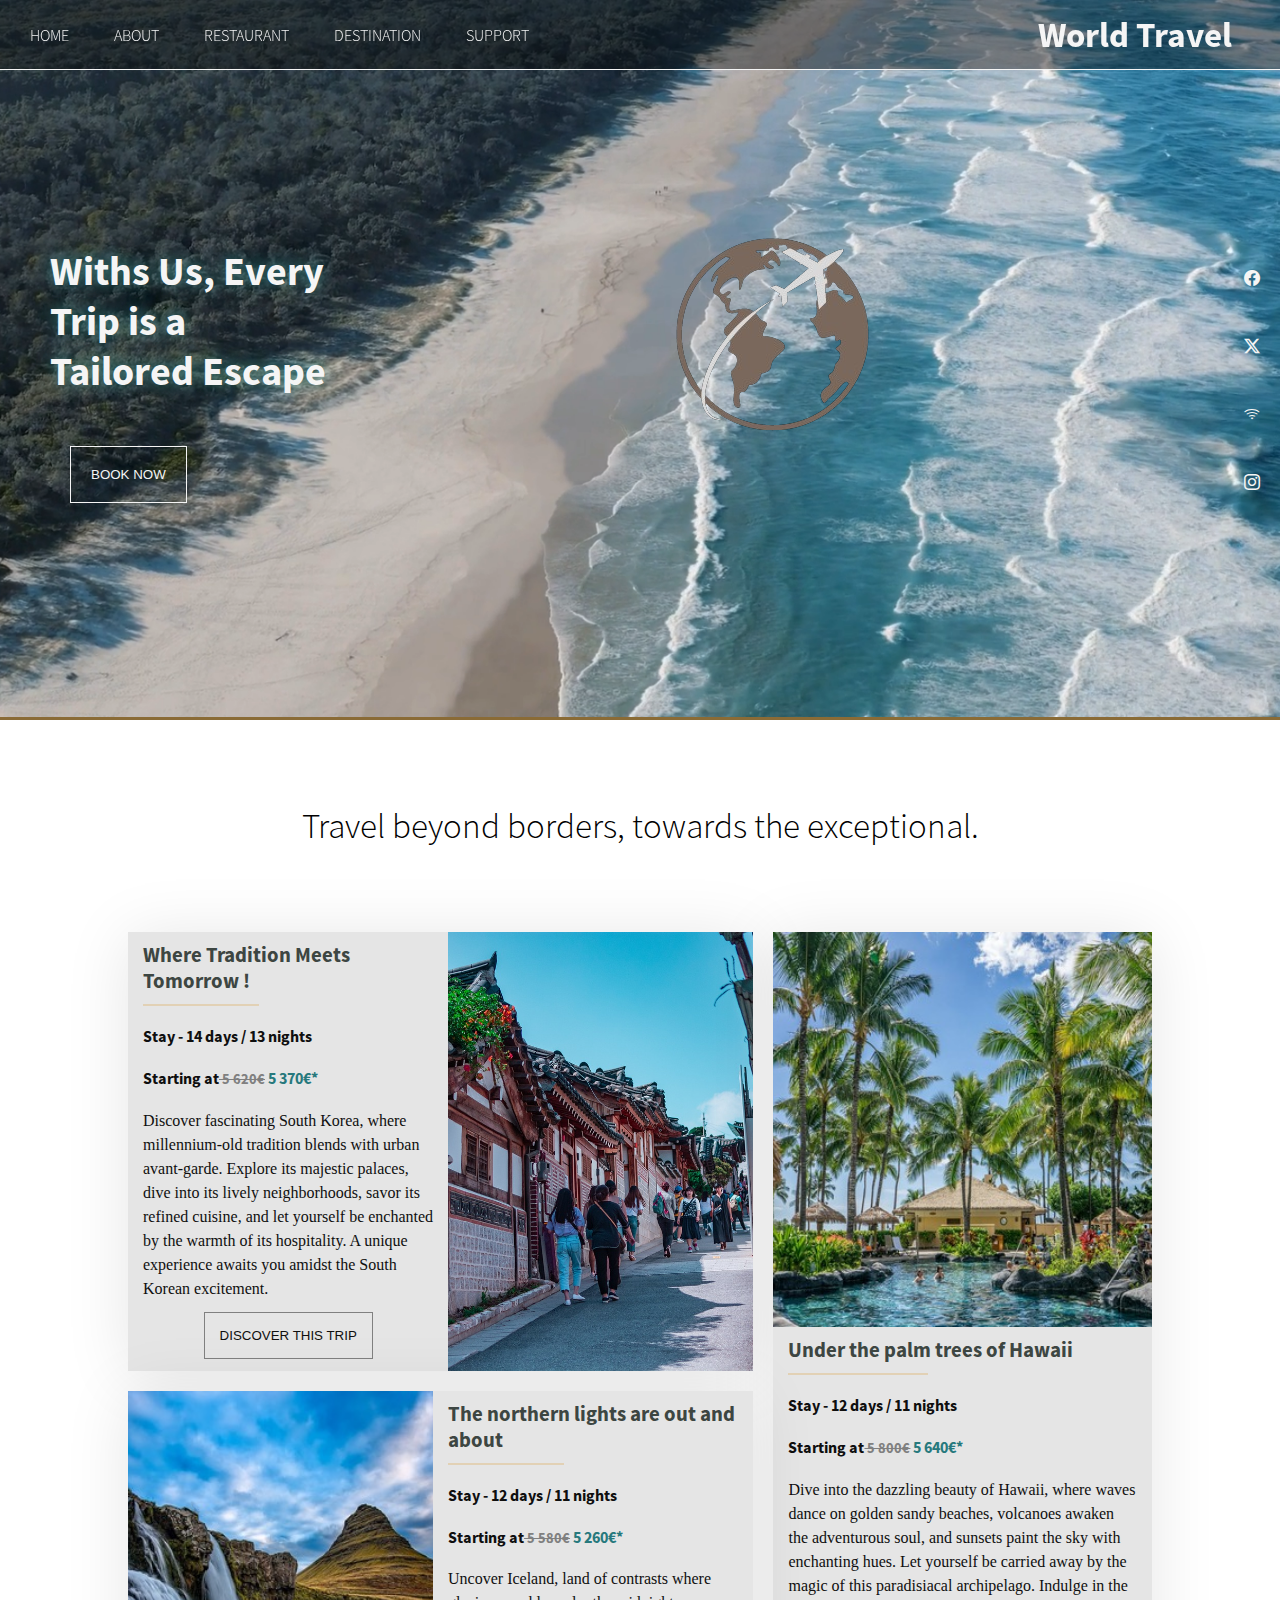
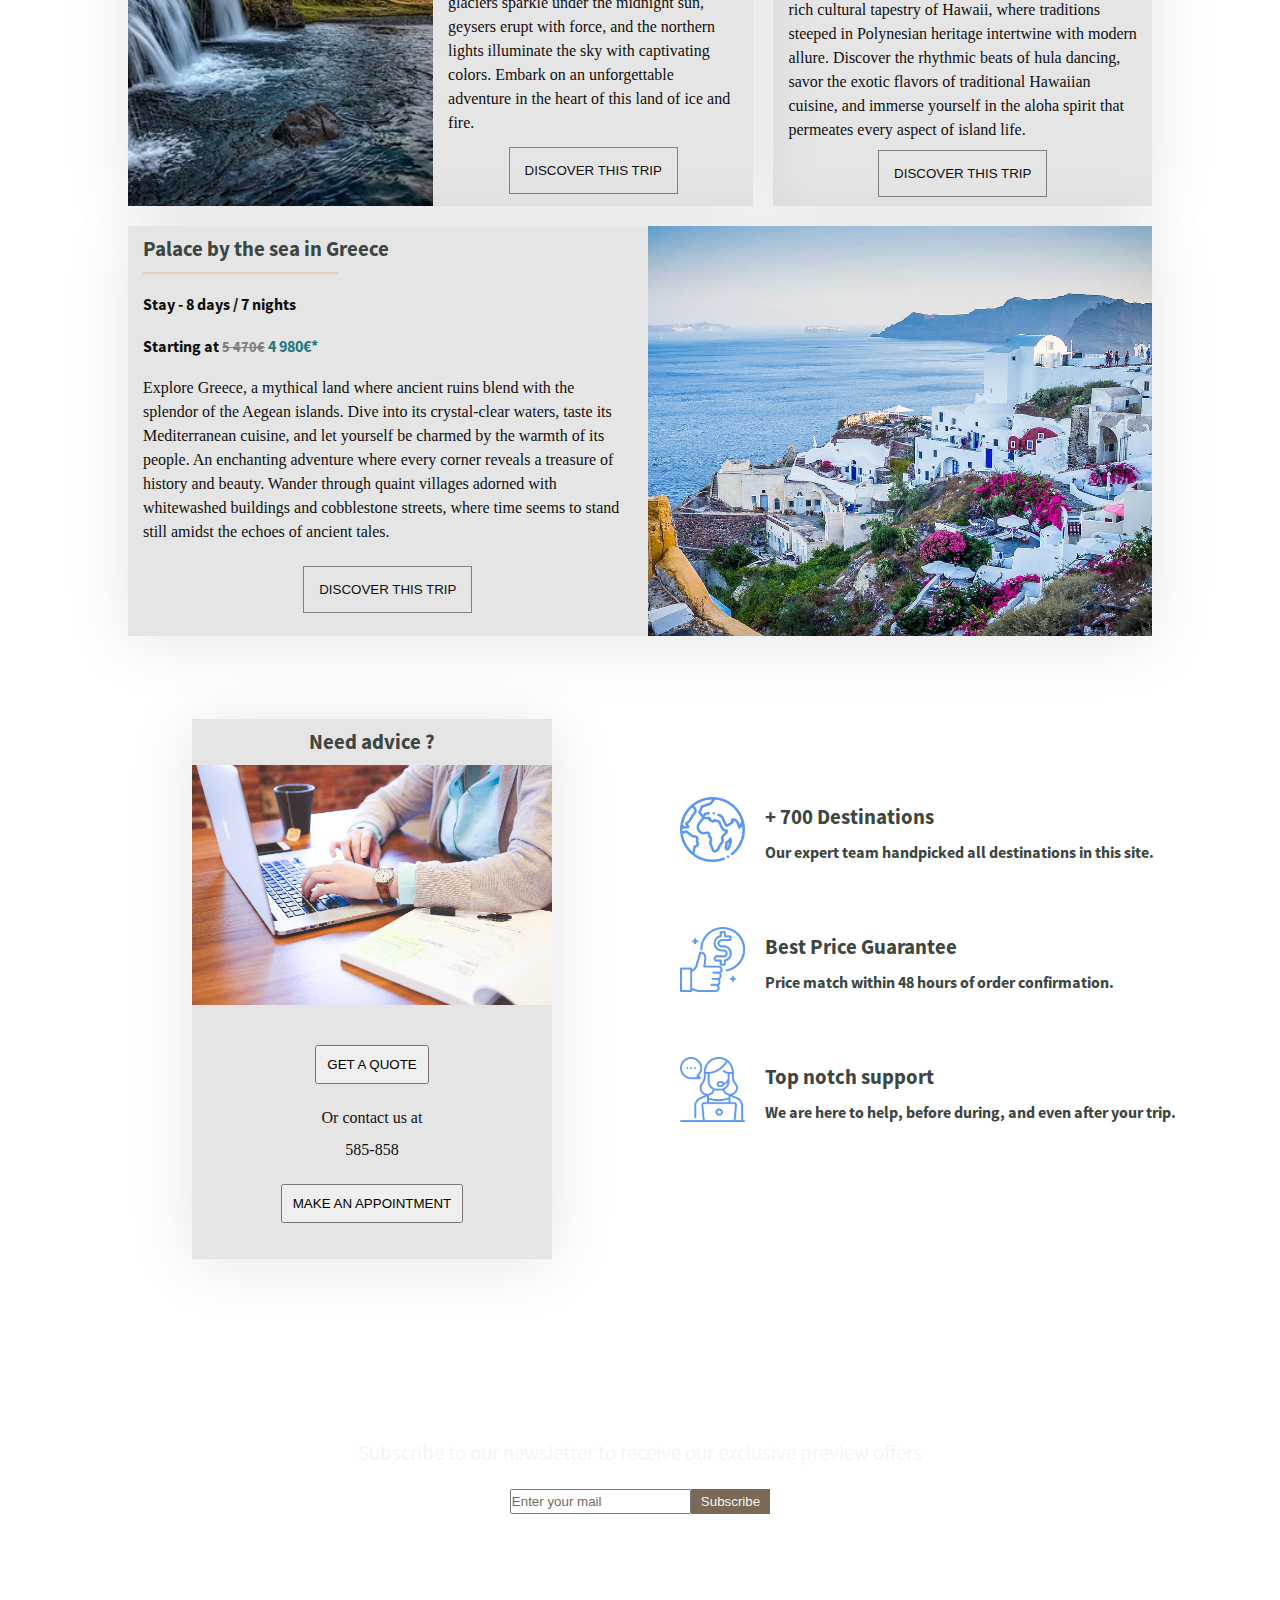
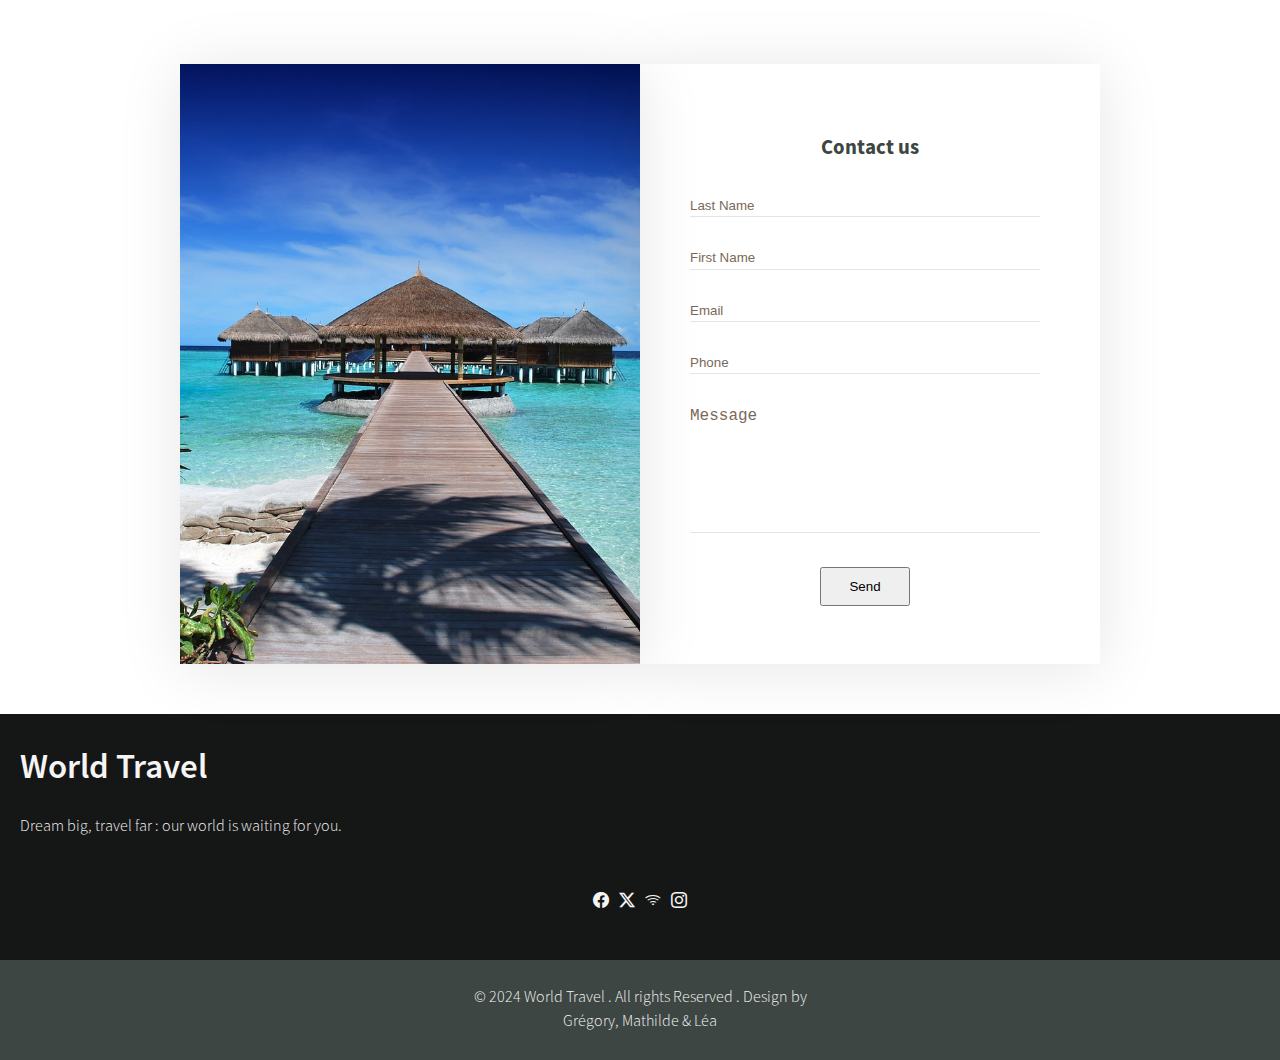
<file: index.html>
<!DOCTYPE html>
<html lang="en">

<head>
    <meta charset="UTF-8">
    <meta name="viewport" content="width=device-width, initial-scale=1.0">
    <link rel="stylesheet" href="./css/fonts.css">
    <link rel="stylesheet" href="./css/index/phone/media-phone.css">
    <link rel="stylesheet" href="./css/index/tablet/media-tablet.css">
    <link rel="stylesheet" href="./css/style.css">
    <link rel="stylesheet" href="https://cdn.jsdelivr.net/npm/bootstrap-icons@1.11.3/font/bootstrap-icons.min.css">
    <title>World Travel</title>
</head>

<body>
    <main>
        <header>
            <div class="agency">
                <h2>World Travel</h2>
            </div>
            <nav id="nav">
                <ul>
                    <li><a href="./index.html">Home</a></li>
                    <li><a href="./about.html">About</a></li>
                    <li><a href="./restaurant.html">Restaurant</a></li>
                    <li><a href="./destination.html">Destination</a></li>
                    <li><a href="#contact">Support</a></li>
                </ul>
                <div id="burger">
                    <img src="./assets/icons/burger-bar.png" alt="Menu Burger" width="100%">
                </div>
            </nav>
        </header>
        <section class="video-section">
            <div class="container-video-section">
                <div class="container-titre">
                    <h1>Withs Us, Every <br> Trip is a <br> Tailored Escape</h1>
                    <button class="book">Book Now</button>
                </div>
                <div class="logo-travel">
                    <img src="./assets/icons/logotravel.png" alt="Logo World Travel">
                </div>
                <div class="applis">
                    <a href="#" title="Logo Facebook">
                        <i class="bi bi-facebook"></i>
                    </a>
                    <a href="#" title="Logo Twitter">
                        <i class="bi bi-twitter-x"></i>
                    </a>
                    <a href="#" title="Logo Wifi">
                        <i class="bi bi-wifi"></i>
                    </a>
                    <a href="#" title="Logo Instagram">
                        <i class=" bi bi-instagram"></i>
                    </a>
                </div>
            </div>

        </section>
        <section id="travels">
            <h3>Travel beyond borders, towards the exceptional.</h3>

            <div class="container-article">
                <article class="picture1">
                    <figure><img src="./assets/coree/korea2.jpg" alt="Corée du sud"></figure>
                    <figcaption>
                        <h4>Where Tradition Meets Tomorrow !</h4>
                        <div class="dr"></div>
                        <br>
                        <p class="bold">Stay - 14 days / 13 nights</p>
                        <br>
                        <p class="bold">Starting at<span class="price"> 5 620€</span><span class="price-promo"> 5
                                370€*</span></p>
                        <br>
                        <p>
                            Discover fascinating South Korea, where millennium-old tradition blends with urban
                            avant-garde. Explore its majestic palaces, dive into its lively neighborhoods, savor its
                            refined cuisine, and let yourself be enchanted by the warmth of its hospitality. A unique
                            experience awaits you amidst the South Korean excitement.
                        </p>
                        <a href="./coree.html"><button class="decouvert">Discover this trip</button></a>
                    </figcaption>
                </article>
                <article class="picture2">
                    <figure><img src="./assets/hawaii/hawaii.jpg" alt="Hawaii"></figure>
                    <figcaption>
                        <h4>Under the palm trees of Hawaii</h4>
                        <div class="dr"></div>
                        <br>
                        <p class="bold">Stay - 12 days / 11 nights</p>
                        <br>
                        <p class="bold">Starting at<span class="price"> 5 800€</span><span class="price-promo"> 5
                                640€*</span></p>
                        <br>
                        <p>
                            Dive into the dazzling beauty of Hawaii, where waves dance on golden sandy beaches,
                            volcanoes awaken the adventurous soul, and sunsets paint the sky with enchanting hues. Let
                            yourself be carried away by the magic of this paradisiacal archipelago.
                            Indulge in the rich cultural tapestry of Hawaii, where traditions steeped in Polynesian
                            heritage intertwine with modern allure. Discover the rhythmic beats of hula dancing, savor
                            the exotic flavors of traditional Hawaiian cuisine, and immerse yourself in the aloha spirit
                            that permeates every aspect of island life.
                        </p>

                        <a href="./hawaii.html"><button class="decouvert">Discover this trip</button></a>
                    </figcaption>
                </article>
                <article class="picture3">
                    <figure><img src="./assets/islande/islande.jpg" alt="Islande"></figure>
                    <figcaption>
                        <h4>The northern lights are out and about</h4>
                        <div class="dr"></div>
                        <br>
                        <p class="bold">Stay - 12 days / 11 nights</p>
                        <br>
                        <p class="bold">Starting at<span class="price"> 5 580€</span><span class="price-promo"> 5
                                260€*</span></p>
                        <br>
                        <p>
                            Uncover Iceland, land of contrasts where glaciers sparkle under the midnight sun, geysers
                            erupt with force, and the northern lights illuminate the sky with captivating colors. Embark
                            on an unforgettable adventure in the heart of this land of ice and fire.
                        </p>

                        <a href="./islande.html"><button class="decouvert">Discover this trip</button></a>
                    </figcaption>
                </article>
                <article class="picture4">
                    <figure><img src="./assets/grece/santorini.jpg" alt="Grèce"></figure>
                    <figcaption>
                        <h4>Palace by the sea in Greece</h4>
                        <div class="dr"></div>
                        <br>
                        <p class="bold">Stay - 8 days / 7 nights</p>
                        <br>
                        <p class="bold">Starting at <span class="price"> 5 470€</span><span class="price-promo"> 4
                                980€*</span></p>
                        <br>
                        <p>
                            Explore Greece, a mythical land where ancient ruins blend with the splendor of the Aegean
                            islands. Dive into its crystal-clear waters, taste its Mediterranean cuisine, and let
                            yourself be charmed by the warmth of its people. An enchanting adventure where every corner
                            reveals a treasure of history and beauty.
                            Wander through quaint villages adorned with whitewashed buildings and cobblestone streets,
                            where time seems to stand still amidst the echoes of ancient tales.
                        </p>

                        <a href="./grece.html"><button class="decouvert">Discover this trip</button></a>
                    </figcaption>
                </article>
            </div>
        </section>
        <section class="informations">
            <article class="advice">
                <div class="container-left">
                    <h4>Need advice ?</h4>
                    <img src="./assets/advisor.jpg" alt="Advisor">
                    <button class="getquote">Get a quote</button>
                    <p>Or contact us at <br> 585-858</p>
                    <button class="appointment">Make an appointment</button>
                </div>
            </article>

            <article class="logos-news">
                <figure>
                    <img src="./assets/icons/earth.png" alt="Earth">
                    <figcaption>
                        <h4>+ 700 Destinations</h4>
                        <p>Our expert team handpicked all destinations in this site.</p>
                    </figcaption>
                </figure>
                <figure>
                    <img src="./assets/icons/price.png" alt="Price">
                    <figcaption>
                        <h4>Best Price Guarantee</h4>
                        <p>Price match within 48 hours of order confirmation.</p>
                    </figcaption>
                </figure>
                <figure>
                    <img src="./assets/icons/tchat.png" alt="Support">
                    <figcaption>
                        <h4>Top notch support</h4>
                        <p>We are here to help, before during, and even after your trip.</p>
                    </figcaption>
                </figure>
            </article>
        </section>
        <section class="newsletter-infos">
            <div class="container-newsletter">
                <p>Subscribe to our newsletter to receive our exclusive preview offers</p>
                <form action id="newsletter-form">
                    <input type="text" class="newsletter-input" placeholder="Enter your mail">
                    <button type="submit" class="newsletter-button">Subscribe</button>
                </form>
            </div>
        </section>
        <section id="contact">

            <div class="formulaire-left"></div>
            <div class="formulaire-right">
                <h4>Contact us</h4>
                <form method="post" action="#">
                    <div class="form-row">
                        <div class="name-form">
                            <label for="name">Name</label>
                            <input type="text" id="name" name="surname" placeholder="Last Name " required>
                        </div>
                        <div class="prenom-form">
                            <label for="prenom">First Name</label>
                            <input type="text" id="prenom" name="firstname" placeholder="First Name " required>
                        </div>
                        <div class="email-form">
                            <label for="prenom">Email</label>
                            <input type="email" id="email" name="mail" placeholder="Email" required>
                        </div>
                        <div class="phone-form">
                            <label for="phone">Phone</label>
                            <input type="tel" id="phone" name="number" placeholder="Phone">
                        </div>

                        <div class="message-form">
                            <label for="message">Message :</label>
                            <textarea name="text" id="message" rows="5" placeholder="Message" required></textarea>
                        </div>
                    </div>
                    <div class="button-form">
                        <button class="submit" type="submit">Send</button>
                    </div>
                </form>
            </div>

        </section>
    </main>
    <footer>
        <div class="black-footer">
            <h2>World Travel</h2>
            <p>Dream big, travel far : our world is waiting for you.</p>
            <article class="container-text">
                <div class="applis">
                    <a href="#" title="Logo Facebook">
                        <i class="bi bi-facebook"></i>
                    </a>
                    <a href="#" title="Logo Twitter">
                        <i class="bi bi-twitter-x"></i>
                    </a>
                    <a href="#" title="Logo Wifi">
                        <i class="bi bi-wifi"></i>
                    </a>
                    <a href="#" title="Logo Instagram">
                        <i class="bi bi-instagram"></i>
                    </a>
                </div>
            </article>
            <div id="scroll-to-top">
                <a href="#" title="arrow"><i class="bi bi-arrow-up-circle"></i></a>
            </div>
        </div>

        <div class="grey-footer">
            <div class="container-footer">
                <p>© 2024 World Travel . All rights Reserved . Design by <br>Grégory, Mathilde & Léa
                </p>
            </div>
        </div>
    </footer>

</body>

<script src="./js/script.js"></script>

</html>
</file>
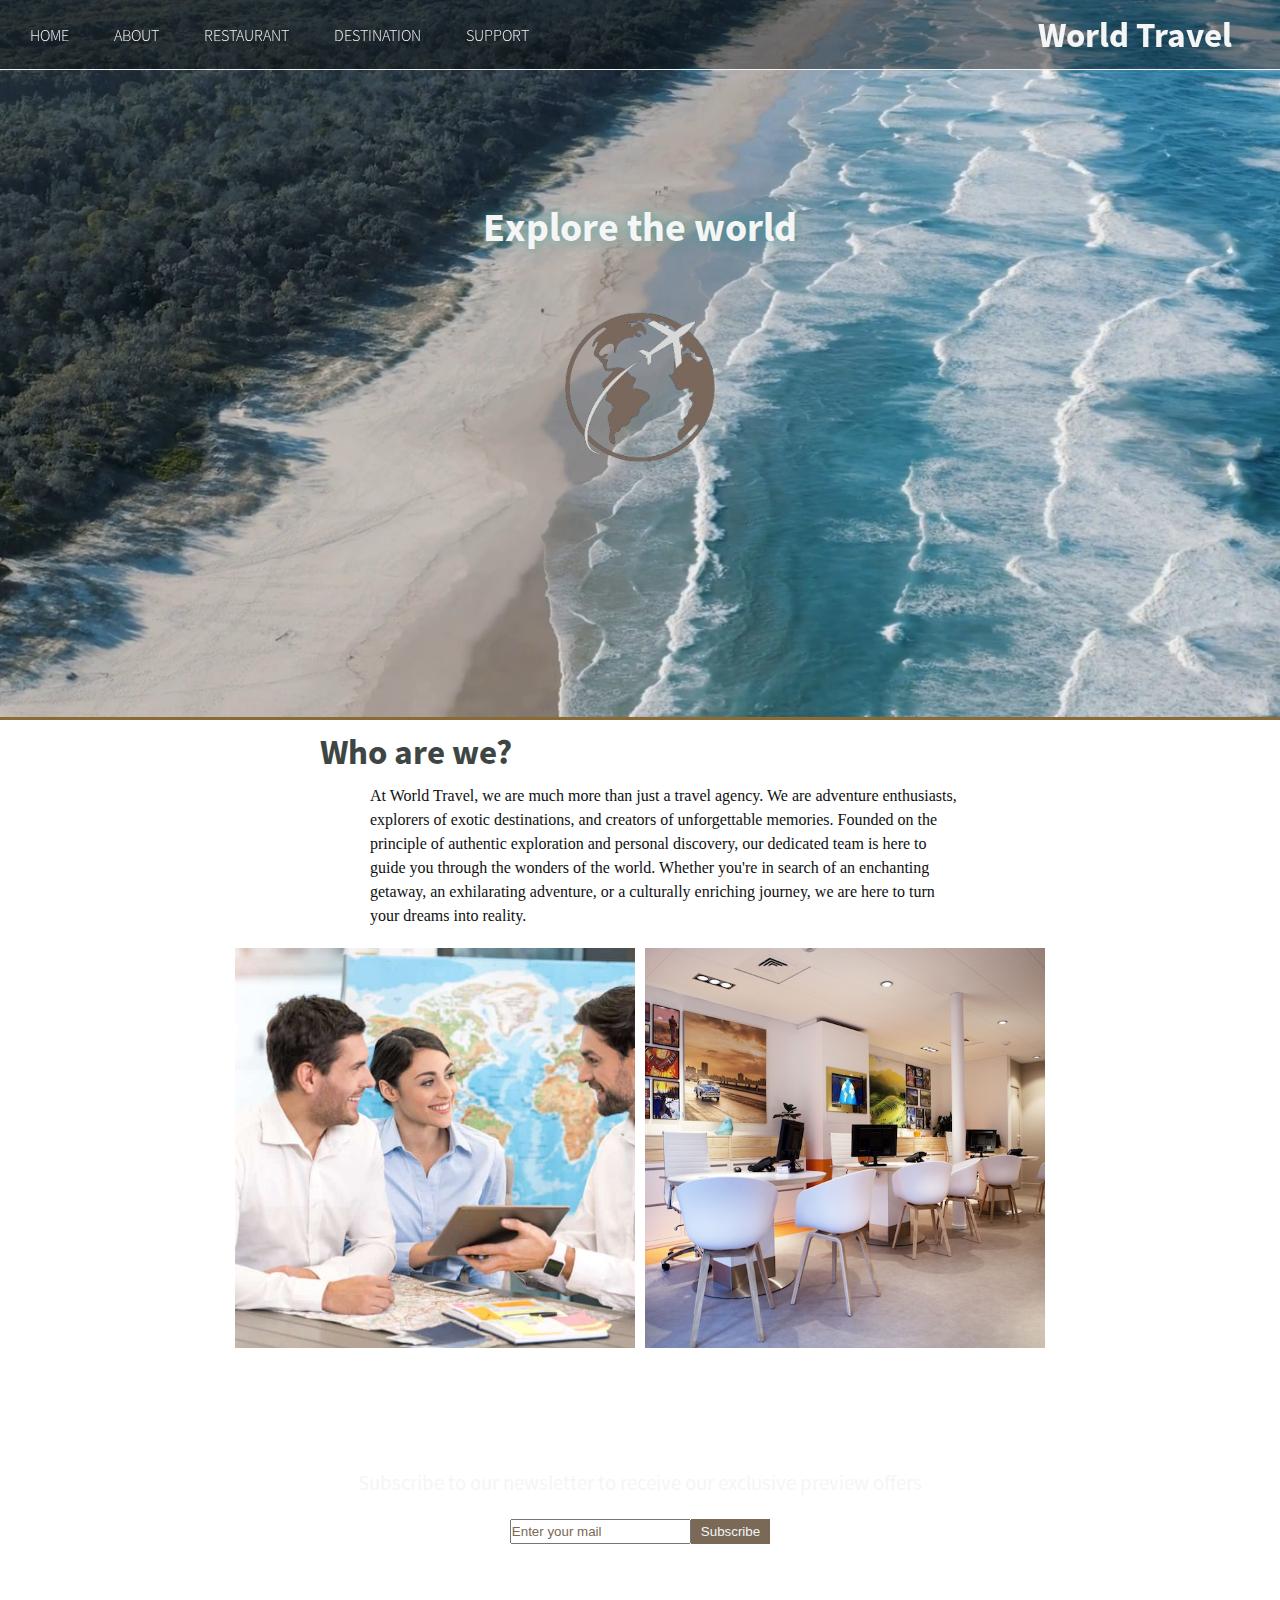
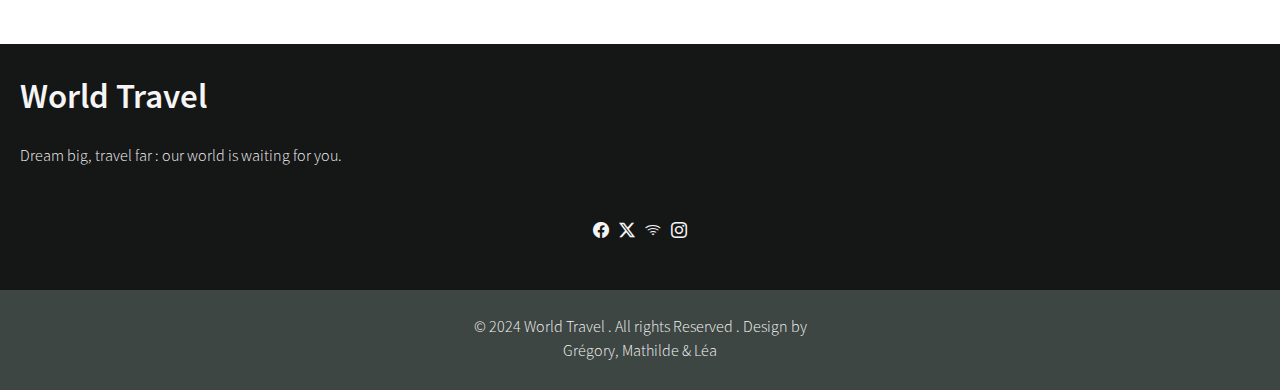
<file: about.html>
<!DOCTYPE html>
<html lang="en">

<head>
    <meta charset="UTF-8">
    <meta name="viewport" content="width=device-width, initial-scale=1.0">
    <link rel="stylesheet" href="./css/fonts.css">
    <link rel="stylesheet" href="./css/index/phone/media-phone.css">
    <link rel="stylesheet" href="./css/index/tablet/media-tablet.css">
    <link rel="stylesheet" href="./css/style.css">
    <link rel="stylesheet" href="./css/restaurant/restaurant.css">
    <link rel="stylesheet" href="./css/About/about.css">
    <link rel="stylesheet" href="https://cdn.jsdelivr.net/npm/bootstrap-icons@1.11.3/font/bootstrap-icons.min.css">
    <title>World Travel About us</title>
</head>

<body>
    <main>
        <header>
            <div class="agency">
                <h2>World Travel</h2>
            </div>
            <nav id="nav">
                <ul>
                    <li><a href="./index.html">Home</a></li>
                    <li><a href="./about.html">About</a></li>
                    <li><a href="./restaurant.html">Restaurant</a></li>
                    <li><a href="./destination.html">Destination</a></li>
                    <li><a href="./index.html">Support</a></li>
                </ul>
                <div id="burger">
                    <img src="./assets/icons/burger-bar.png" alt="Menu Burger" width="100%">
                </div>
            </nav>
        </header>
        <section class="video-section">
            <div class="container-video-section">
                <div class="container-titre">
                    <h1>Explore the world</h1>
                    <div class="logo-travel">
                        <img src="./assets/icons/logotravel.png" alt="Logo World Travel">
                    </div>
                </div>
            </div>
        </section>

        <div id="section1">
            <article>
                <h4>Who are we?</h4>

                <p>
                    At World Travel, we are much more than just a travel agency. We are adventure enthusiasts, explorers
                    of exotic destinations, and creators of unforgettable memories. Founded on the principle of
                    authentic exploration and personal discovery, our dedicated team is here to guide you through the
                    wonders of the world. Whether you're in search of an enchanting getaway, an exhilarating adventure,
                    or a culturally enriching journey, we are here to turn your dreams into reality.
                </p>
                <div class="picture-agency">
                    <img src="./assets/accueil.jpg" alt="Agency Staff">
                    <img src="./assets/agence.jpg" alt="Agency">
                </div>
            </article>
        </div>
        </div>
        </section>
        <section class="newsletter-infos">
            <div class="container-newsletter">
                <p>Subscribe to our newsletter to receive our exclusive preview offers</p>
                <form action id="newsletter-form">
                    <input type="text" class="newsletter-input" placeholder="Enter your mail">
                    <button type="submit" class="newsletter-button">Subscribe</button>
                </form>
            </div>
        </section>
    </main>
    <footer>
        <div class="black-footer">
            <h2>World Travel</h2>
            <p>Dream big, travel far : our world is waiting for you.</p>
            <article class="container-text">
                <div class="applis">
                    <a href="#" title="Logo Facebook">
                        <i class="bi bi-facebook"></i>
                    </a>
                    <a href="#" title="Logo Twitter">
                        <i class="bi bi-twitter-x"></i>
                    </a>
                    <a href="#" title="Logo Wifi">
                        <i class="bi bi-wifi"></i>
                    </a>
                    <a href="#" title="Logo Instagram">
                        <i class="bi bi-instagram"></i>
                    </a>
                </div>
            </article>
            <div id="scroll-to-top">
                <a href="#" title="arrow"><i class="bi bi-arrow-up-circle"></i></a>
            </div>
        </div>

        <div class="grey-footer">
            <div class="container-footer">
                <p>© 2024 World Travel . All rights Reserved . Design by <br>Grégory, Mathilde & Léa
                </p>
            </div>
        </div>
    </footer>

</body>

<script src="./js/script.js"></script>

</html>
</file>
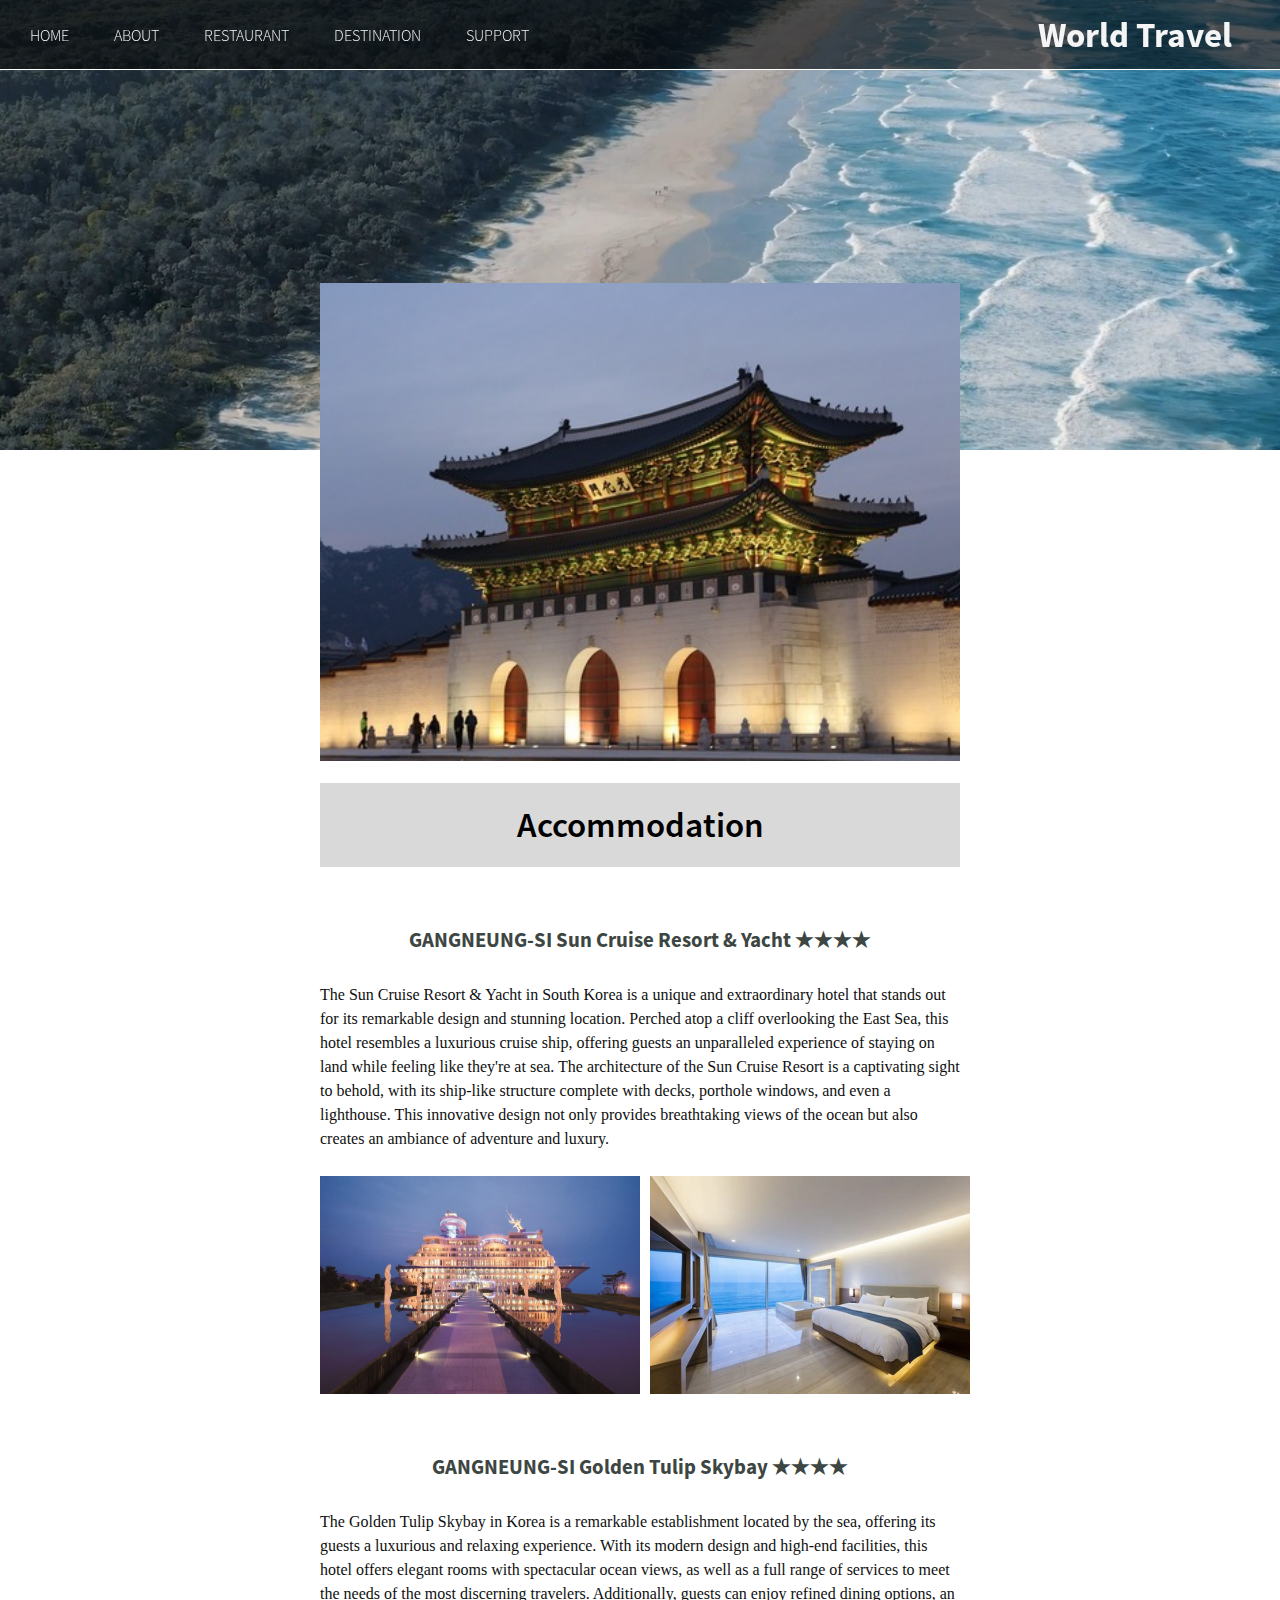
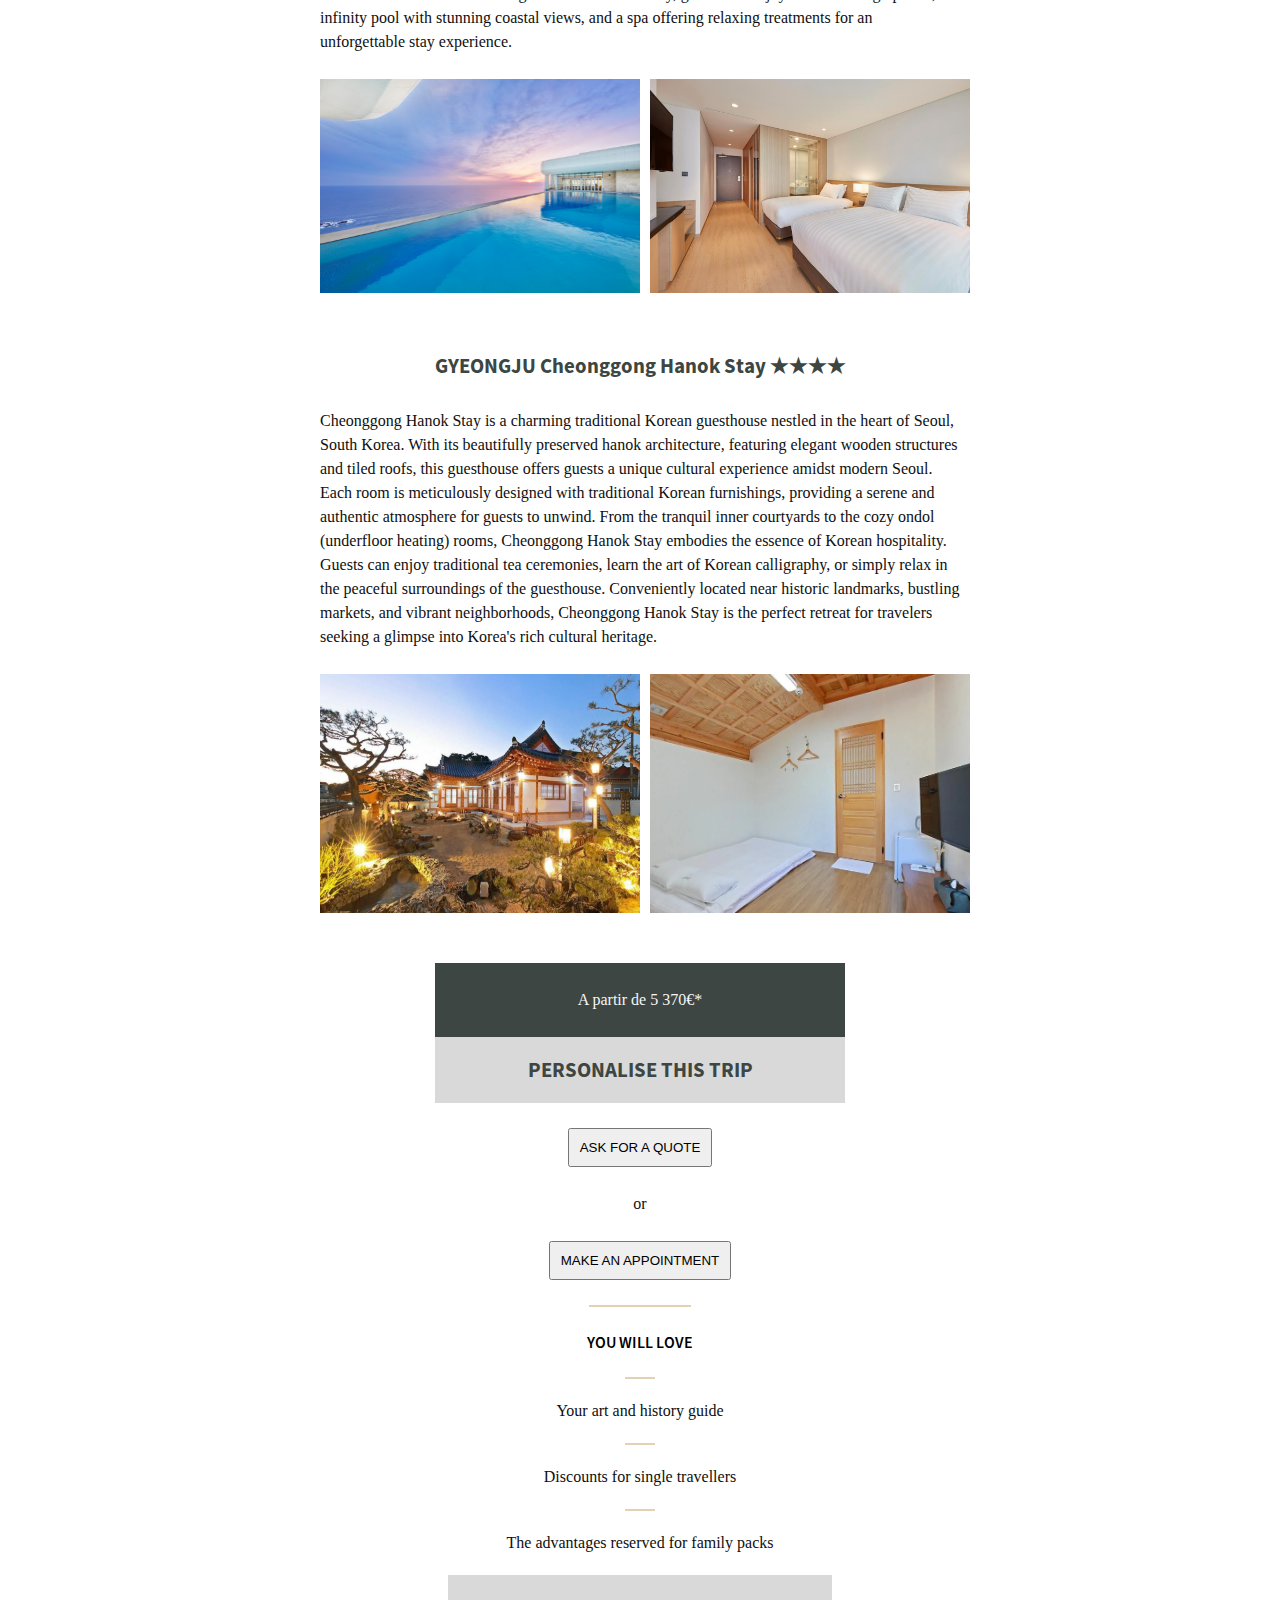
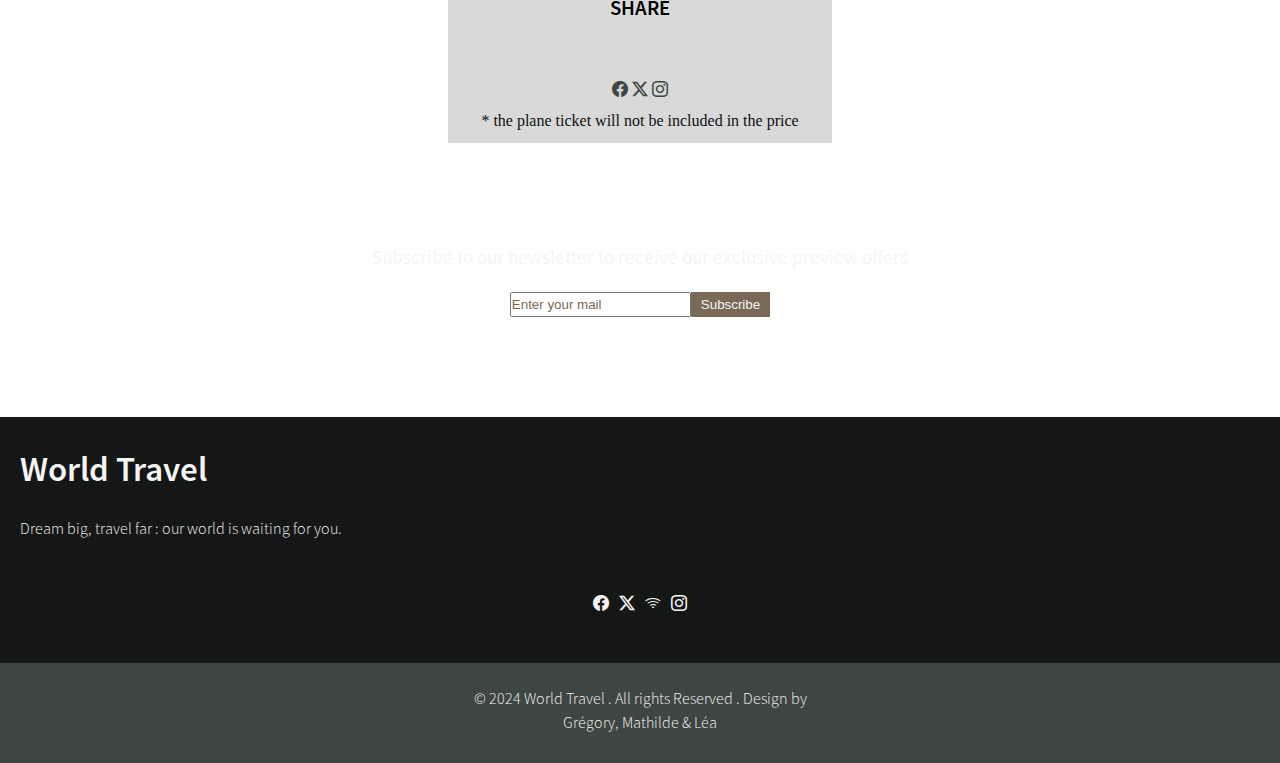
<file: coree.html>
<!DOCTYPE html>
<html lang="en">

<head>
    <meta charset="UTF-8">
    <meta name="viewport" content="width=device-width, initial-scale=1.0">
    <link rel="stylesheet" href="./css/fonts.css">
    <link rel="stylesheet" href="./css/index/phone/media-phone.css">
    <link rel="stylesheet" href="./css/index/tablet/media-tablet.css">
    <link rel="stylesheet" href="./css/style.css">
    <link rel="stylesheet" href="./css/discover/coree/coree.css">
    <link rel="stylesheet" href="https://cdn.jsdelivr.net/npm/bootstrap-icons@1.11.3/font/bootstrap-icons.min.css">
    <title>World Travel Korea</title>
</head>

<body>
    <main>
        <header>
            <div class="agency">
                <h2>World Travel</h2>
            </div>
            <nav id="nav">
                <ul>
                    <li><a href="./index.html">Home</a></li>
                    <li><a href="./about.html">About</a></li>
                    <li><a href="./restaurant.html">Restaurant</a></li>
                    <li><a href="./destination.html">Destination</a></li>
                    <li><a href="./index.html">Support</a></li>
                </ul>
                <div id="burger">
                    <img src="./assets/icons/burger-bar.png" alt="Menu Burger" width="100%">
                </div>
            </nav>
        </header>
        <section class="video-section">
            <div class="container-video-section">
                <div class="container-titre">
                    <h1>Destination Korea</h1>
                    <div class="logo-travel">
                        <img src="./assets/icons/logotravel.png" alt="World Travel Logo">
                    </div>
                </div>
            </div>
        </section>


        </section>
        <div class="container-image">
            <img src="./assets/coree/korea1.jpg" alt="Korean architecture">
        </div>

        <section class="hotel">

            <article class="hotel1">
                <h3>Accommodation</h3>
                <h4>GANGNEUNG-SI Sun Cruise Resort & Yacht ★★★★</h4>

                <p>
                    The Sun Cruise Resort & Yacht in South Korea is a unique and extraordinary hotel that stands out for
                    its remarkable design and stunning location. Perched atop a cliff overlooking the East Sea, this
                    hotel resembles a luxurious cruise ship, offering guests an unparalleled experience of staying on
                    land while feeling like they're at sea.
                    The architecture of the Sun Cruise Resort is a captivating sight to behold, with its ship-like
                    structure complete with decks, porthole windows, and even a lighthouse. This innovative design not
                    only provides breathtaking views of the ocean but also creates an ambiance of adventure and luxury.
                </p>

                <div class="container-images">
                    <img src="./assets/coree/hotel/yachthotel.png" alt="Yacht Hotel">
                    <img src="./assets/coree/hotel/yachthotelchambre.png" alt="Yacht Hotel Bethroom">
                </div>

            </article>
            <article class="hotel2">
                <h4>GANGNEUNG-SI Golden Tulip Skybay ★★★★</h4>

                <p>
                    The Golden Tulip Skybay in Korea is a remarkable establishment located by the sea, offering its
                    guests a luxurious and relaxing experience. With its modern design and high-end facilities, this
                    hotel offers elegant rooms with spectacular ocean views, as well as a full range of services to meet
                    the needs of the most discerning travelers. Additionally, guests can enjoy refined dining options,
                    an infinity pool with stunning coastal views, and a spa offering relaxing treatments for an
                    unforgettable stay experience.
                </p>


                <div class="container-images">
                    <img src="./assets/coree/hotel/goldentulip.png" alt="Golden Tulip Skybay Hotel">
                    <img src="./assets/coree/hotel/goldentulipchambre.png" alt="Golden Tulip Skybay Bethroom">
                </div>


            </article>
            <article class="hotel3">
                <h4>GYEONGJU Cheonggong Hanok Stay ★★★★</h4>

                <p>
                    Cheonggong Hanok Stay is a charming traditional Korean guesthouse nestled in the heart of Seoul,
                    South Korea. With its beautifully preserved hanok architecture, featuring elegant wooden structures
                    and tiled roofs, this guesthouse offers guests a unique cultural experience amidst modern Seoul.
                    Each room is meticulously designed with traditional Korean furnishings, providing a serene and
                    authentic atmosphere for guests to unwind. From the tranquil inner courtyards to the cozy ondol
                    (underfloor heating) rooms, Cheonggong Hanok Stay embodies the essence of Korean hospitality. Guests
                    can enjoy traditional tea ceremonies, learn the art of Korean calligraphy, or simply relax in the
                    peaceful surroundings of the guesthouse. Conveniently located near historic landmarks, bustling
                    markets, and vibrant neighborhoods, Cheonggong Hanok Stay is the perfect retreat for travelers
                    seeking a glimpse into Korea's rich cultural heritage.
                </p>
                <div class="container-images">
                    <img src="./assets/coree/hotel/cheonggong.png" alt="Cheonggong Hanok Stay Hotel">
                    <img src="./assets/coree/hotel/cheonggongchambre.png" alt="Cheonggong Hanok Stay Bethroom">
                </div>
            </article>
        </section>
        <section class="price">
            <article class="container-price">
                <p>A partir de <span class="prix">5 370€*</span>
                <h4>Personalise this trip</h4>
                <button class="getquote">Ask for a quote</button>
                <p>or</p>
                <button class="appointment">Make an appointment</button>
                <div class="dr"></div>
                <h5>You will love</h5>
                <div class="dr2"></div>
                <p>Your art and history guide</p>
                <div class="dr2"></div>
                <p>Discounts for single travellers</p>
                <div class="dr2"></div>
                <p>The advantages reserved for family packs</p>
            </article>
            <article class="share">
                <h3>Share</h3>
                <a href="#" title="Logo Facebook">
                    <i class="bi bi-facebook"></i>
                </a>
                <a href="#" title="Logo Twitter">
                    <i class="bi bi-twitter-x"></i>
                </a>
                <a href="#" title="Logo Instagram">
                    <i class="bi bi-instagram"></i>
                </a>
                <p>* the plane ticket will not be included in the price</p>
            </article>
        </section>
        <section class="newsletter-infos">
            <div class="container-newsletter">
                <p>Subscribe to our newsletter to receive our exclusive preview offers</p>
                <form action id="newsletter-form">
                    <input type="text" class="newsletter-input" placeholder="Enter your mail">
                    <button type="submit" class="newsletter-button">Subscribe</button>
                </form>
            </div>
        </section>
    </main>
    <footer>
        <div class="black-footer">
            <h2>World Travel</h2>
            <p>Dream big, travel far : our world is waiting for you.</p>
            <article class="container-text">
                <div class="applis">
                    <a href="#" title="Logo Facebook">
                        <i class="bi bi-facebook"></i>
                    </a>
                    <a href="#" title="Logo Twitter">
                        <i class="bi bi-twitter-x"></i>
                    </a>
                    <a href="#" title="Logo Wifi">
                        <i class="bi bi-wifi"></i>
                    </a>
                    <a href="#" title="Logo Instagram">
                        <i class="bi bi-instagram"></i>
                    </a>
                </div>
            </article>
            <div id="scroll-to-top">
                <a href="#" title="arrow"><i class="bi bi-arrow-up-circle"></i></a>
            </div>
        </div>

        <div class="grey-footer">
            <div class="container-footer">
                <p>© 2024 World Travel . All rights Reserved . Design by <br>Grégory, Mathilde & Léa
                </p>
            </div>
        </div>
    </footer>
    <script src="./js/script.js"></script>
</body>

</html>
</file>
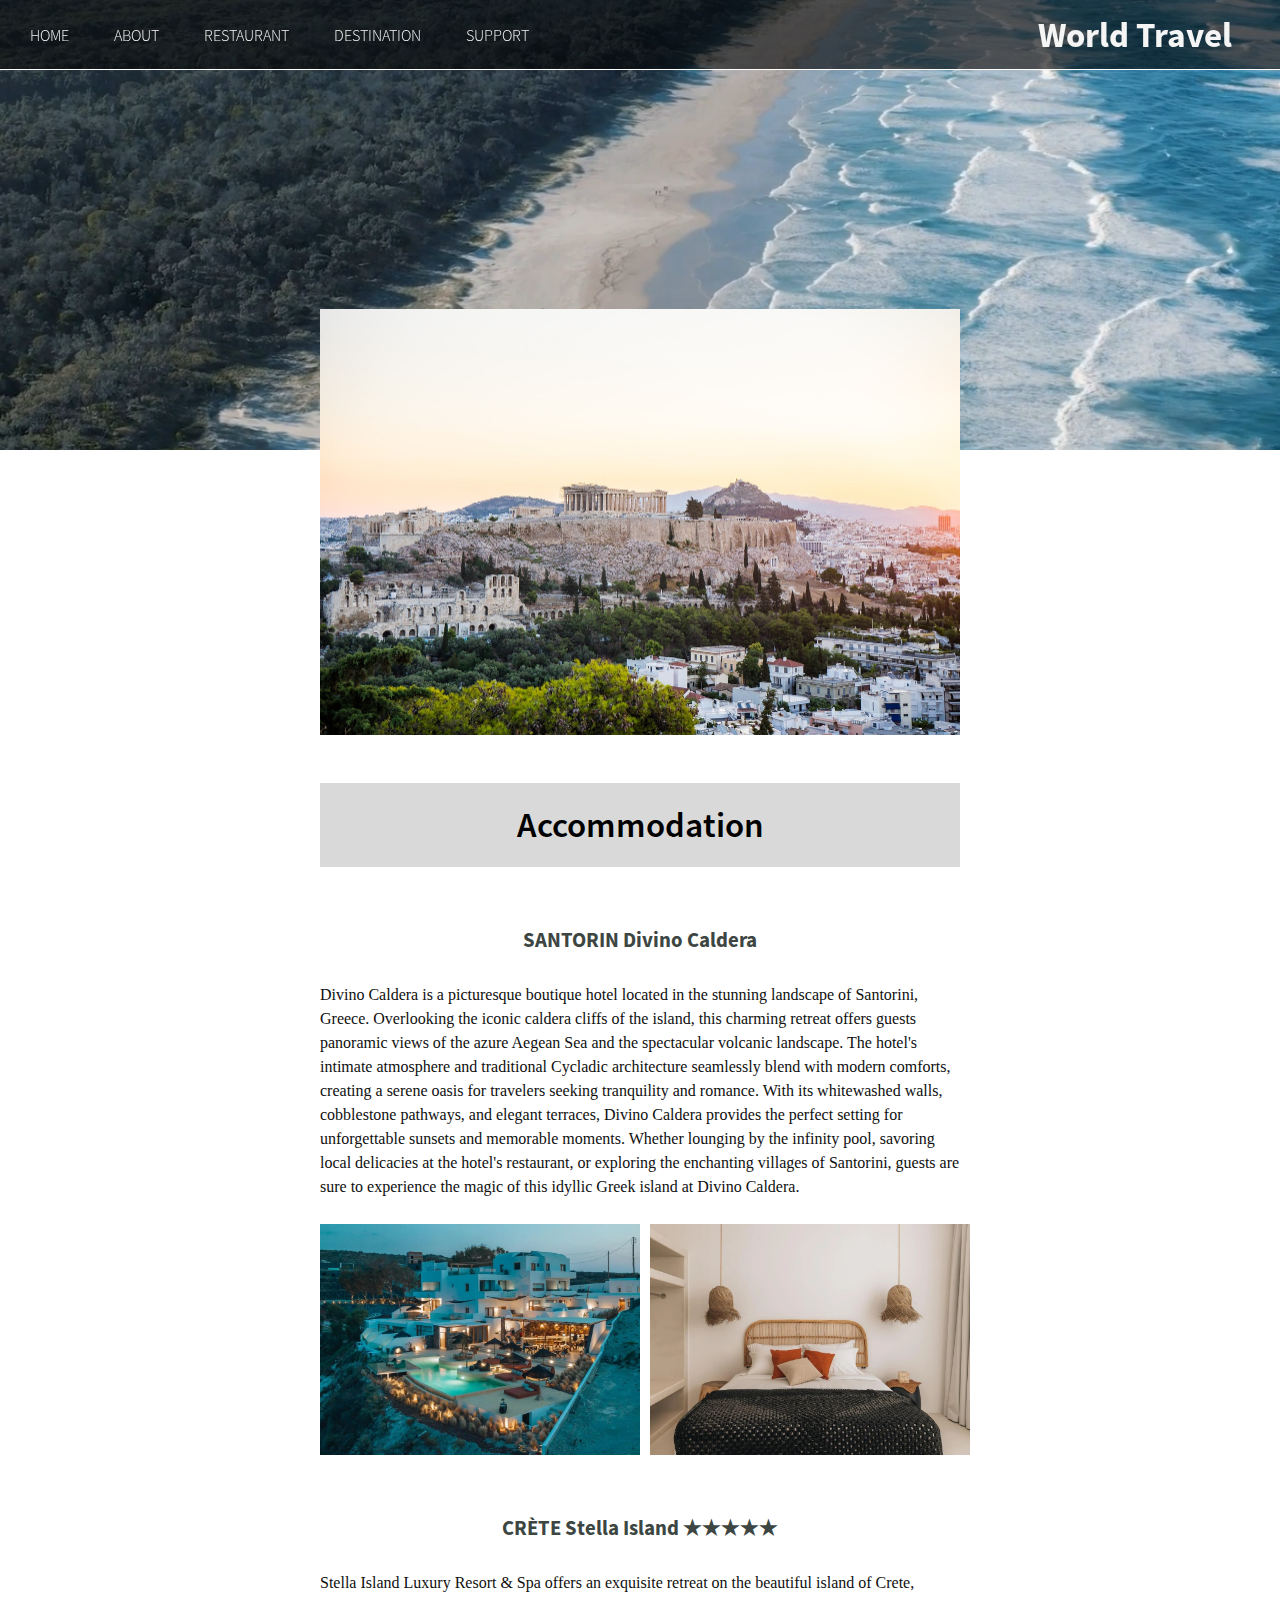
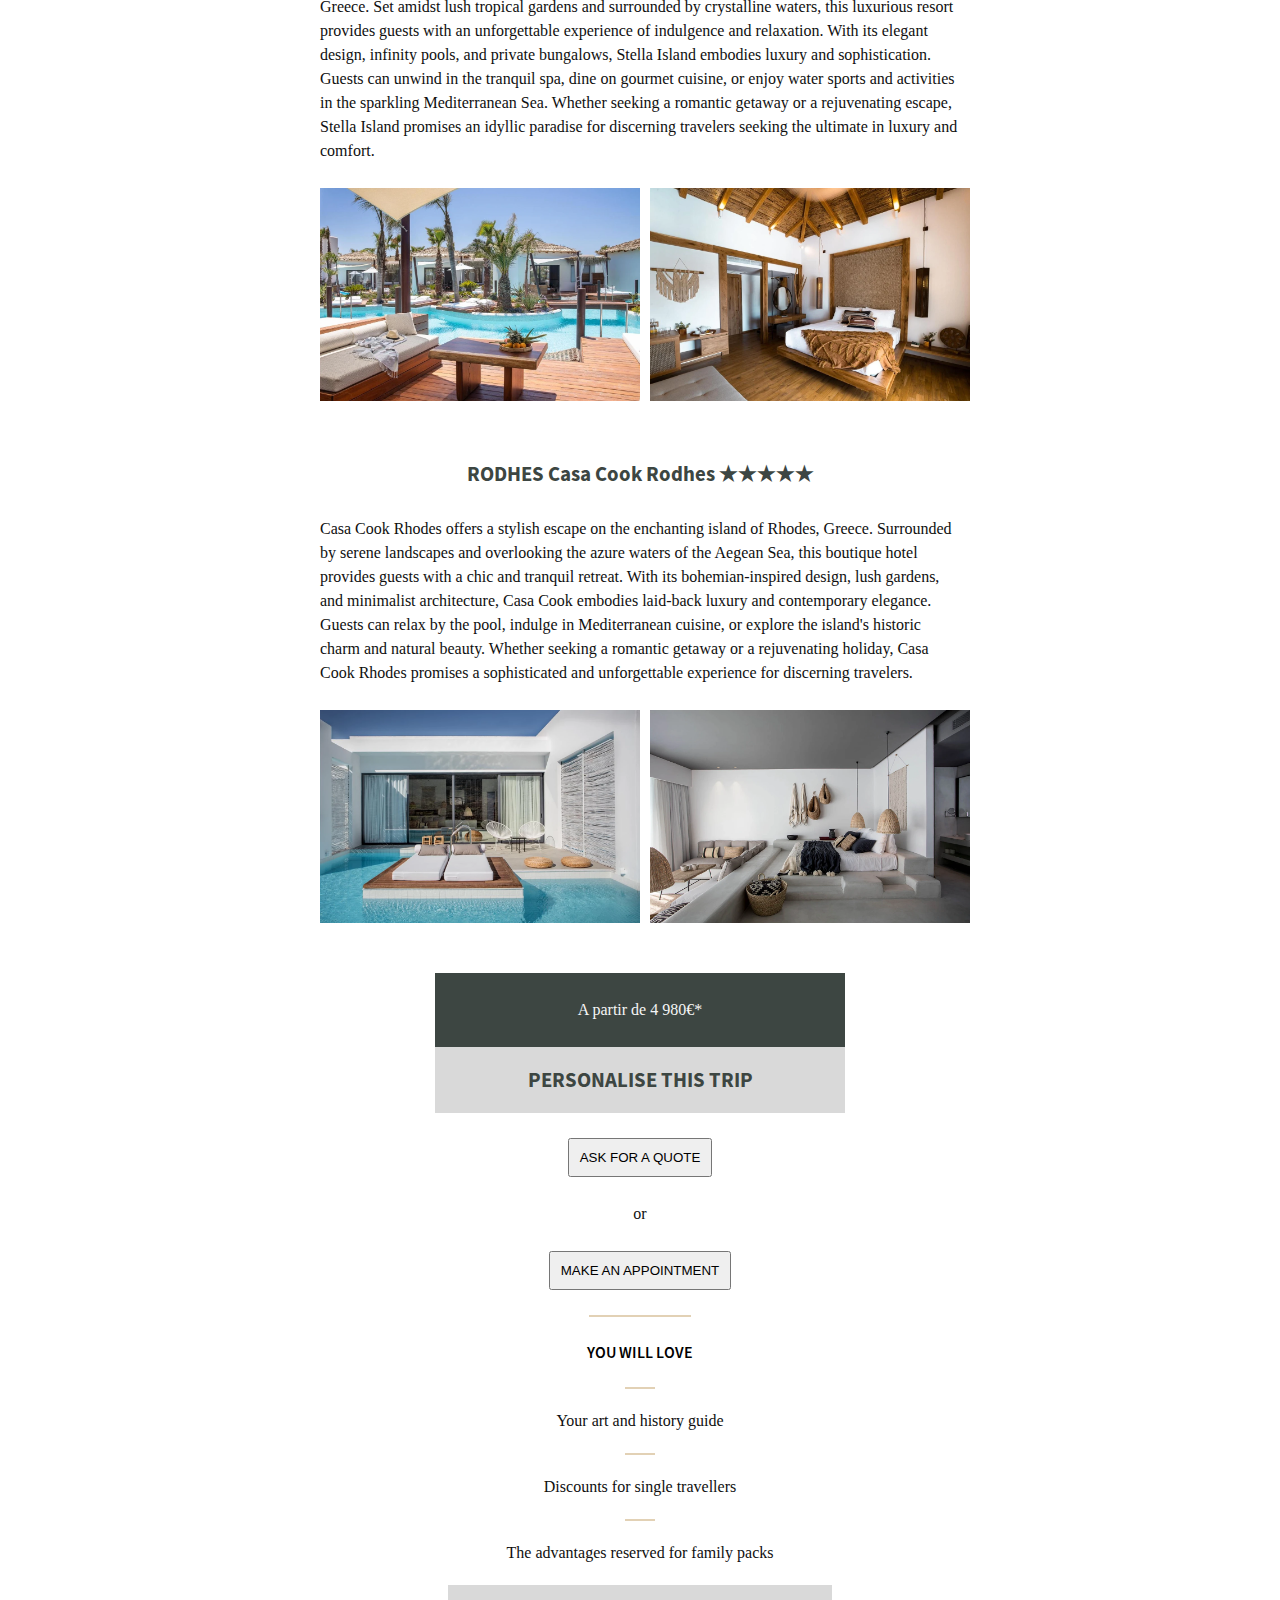
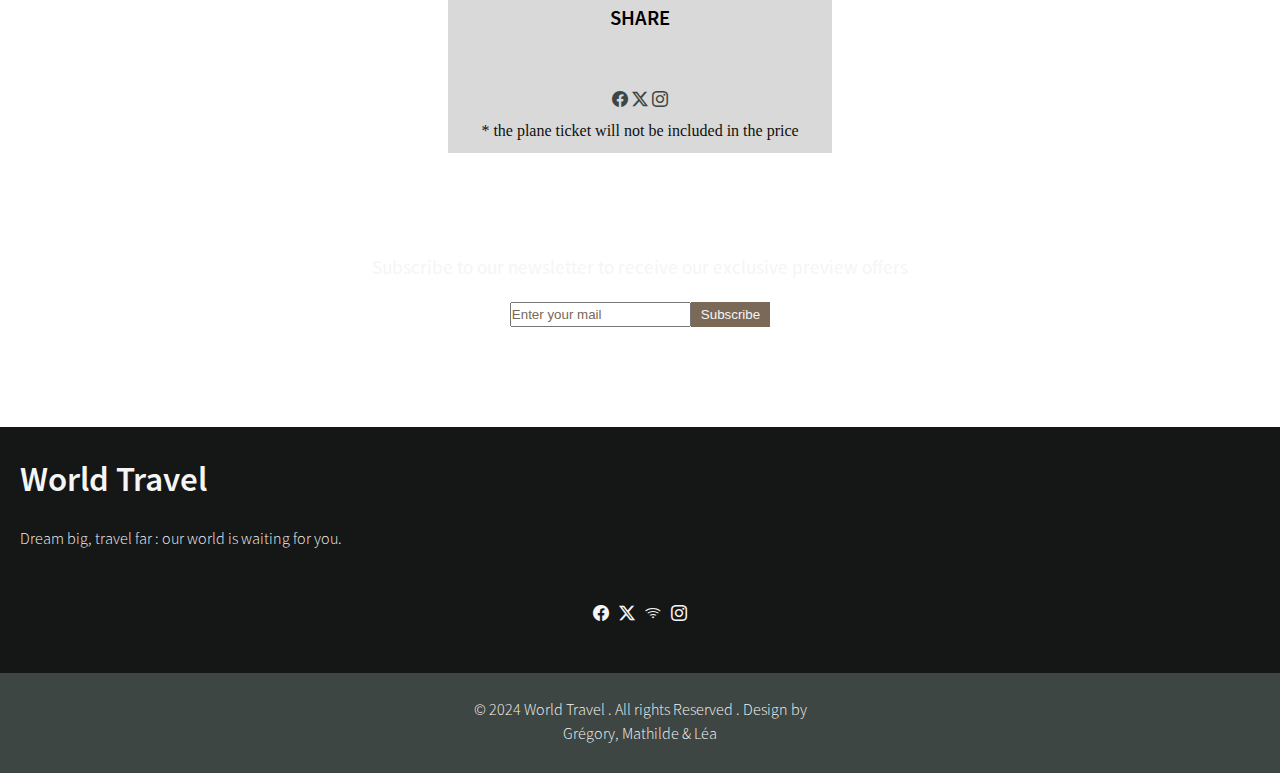
<file: grece.html>
<!DOCTYPE html>
<html lang="en">

<head>
    <meta charset="UTF-8">
    <meta name="viewport" content="width=device-width, initial-scale=1.0">
    <link rel="stylesheet" href="./css/fonts.css">
    <link rel="stylesheet" href="./css/index/phone/media-phone.css">
    <link rel="stylesheet" href="./css/index/tablet/media-tablet.css">
    <link rel="stylesheet" href="./css/style.css">
    <link rel="stylesheet" href="./css/discover/coree/coree.css">
    <link rel="stylesheet" href="https://cdn.jsdelivr.net/npm/bootstrap-icons@1.11.3/font/bootstrap-icons.min.css">
    <title>World Travel Greece</title>
</head>

<body>
    <main>
        <header>
            <div class="agency">
                <h2>World Travel</h2>
            </div>
            <nav id="nav">
                <ul>
                    <li><a href="./index.html">Home</a></li>
                    <li><a href="./about.html">About</a></li>
                    <li><a href="./restaurant.html">Restaurant</a></li>
                    <li><a href="./des.html">Destination</a></li>
                    <li><a href="./index.html">Support</a></li>
                </ul>
                <div id="burger">
                    <img src="./assets/icons/burger-bar.png" alt="Menu Burger" width="100%">
                </div>
            </nav>
        </header>
        <section class="video-section">
            <div class="container-video-section">
                <div class="container-titre">
                    <h1>Destination Greece</h1>
                    <div class="logo-travel">
                        <img src="./assets/icons/logotravel.png" alt="World Travel Logo">
                    </div>
                </div>
            </div>
        </section>


        </section>
        <div class="container-image">
            <img src="./assets/grece/athenes.jpg" alt="Athenes Parthenon">
        </div>

        <section class="hotel">

            <article class="hotel1">
                <h3>Accommodation</h3>
                <h4>SANTORIN Divino Caldera</h4>

                <p>
                    Divino Caldera is a picturesque boutique hotel located in the stunning landscape of Santorini,
                    Greece. Overlooking the iconic caldera cliffs of the island, this charming retreat offers guests
                    panoramic views of the azure Aegean Sea and the spectacular volcanic landscape. The hotel's intimate
                    atmosphere and traditional Cycladic architecture seamlessly blend with modern comforts, creating a
                    serene oasis for travelers seeking tranquility and romance. With its whitewashed walls, cobblestone
                    pathways, and elegant terraces, Divino Caldera provides the perfect setting for unforgettable
                    sunsets and memorable moments. Whether lounging by the infinity pool, savoring local delicacies at
                    the hotel's restaurant, or exploring the enchanting villages of Santorini, guests are sure to
                    experience the magic of this idyllic Greek island at Divino Caldera.
                </p>

                <div class="container-images">
                    <img src="./assets/grece/hotel/divinocaldera.png" alt="Divino Caldera Hotel">
                    <img src="./assets/grece/hotel/divinocalderachambre.png" alt="Divino Caldera Bethroom">
                </div>

            </article>
            <article class="hotel2">
                <h4>CRÈTE Stella Island ★★★★★</h4>

                <p>
                    Stella Island Luxury Resort & Spa offers an exquisite retreat on the beautiful island of Crete,
                    Greece. Set amidst lush tropical gardens and surrounded by crystalline waters, this luxurious resort
                    provides guests with an unforgettable experience of indulgence and relaxation. With its elegant
                    design, infinity pools, and private bungalows, Stella Island embodies luxury and sophistication.
                    Guests can unwind in the tranquil spa, dine on gourmet cuisine, or enjoy water sports and activities
                    in the sparkling Mediterranean Sea. Whether seeking a romantic getaway or a rejuvenating escape,
                    Stella Island promises an idyllic paradise for discerning travelers seeking the ultimate in luxury
                    and comfort.
                </p>


                <div class="container-images">
                    <img src="./assets/grece/hotel/stellaisland.png" alt="Stella Island Hotel">
                    <img src="./assets/grece/hotel/stellaislandchambre.png" alt="Stella Island Bethroom">
                </div>


            </article>
            <article class="hotel3">
                <h4>RODHES Casa Cook Rodhes ★★★★★</h4>

                <p>
                    Casa Cook Rhodes offers a stylish escape on the enchanting island of Rhodes, Greece. Surrounded by
                    serene landscapes and overlooking the azure waters of the Aegean Sea, this boutique hotel provides
                    guests with a chic and tranquil retreat. With its bohemian-inspired design, lush gardens, and
                    minimalist architecture, Casa Cook embodies laid-back luxury and contemporary elegance. Guests can
                    relax by the pool, indulge in Mediterranean cuisine, or explore the island's historic charm and
                    natural beauty. Whether seeking a romantic getaway or a rejuvenating holiday, Casa Cook Rhodes
                    promises a sophisticated and unforgettable experience for discerning travelers.
                </p>
                <div class="container-images">
                    <img src="./assets/grece/hotel/casacook.png" alt="Casa Cook Rodhes Hotel">
                    <img src="./assets/grece/hotel/casacookchambre.png" alt="Casa Cook Rodhes Bethroom">
                </div>
            </article>
        </section>
        <section class="price">
            <article class="container-price">
                <p>A partir de <span class="prix">4 980€*</span>
                <h4>Personalise this trip</h4>
                <button class="getquote">Ask for a quote</button>
                <p>or</p>
                <button class="appointment">Make an appointment</button>
                <div class="dr"></div>
                <h5>You will love</h5>
                <div class="dr2"></div>
                <p>Your art and history guide</p>
                <div class="dr2"></div>
                <p>Discounts for single travellers</p>
                <div class="dr2"></div>
                <p>The advantages reserved for family packs</p>
            </article>
            <article class="share">
                <h3>Share</h3>
                <a href="#" title="Logo Facebook">
                    <i class="bi bi-facebook"></i>
                </a>
                <a href="#" title="Logo Twitter">
                    <i class="bi bi-twitter-x"></i>
                </a>
                <a href="#" title="Logo Instagram">
                    <i class="bi bi-instagram"></i>
                </a>
                <p>* the plane ticket will not be included in the price</p>
            </article>
        </section>
        <section class="newsletter-infos">
            <div class="container-newsletter">
                <p>Subscribe to our newsletter to receive our exclusive preview offers</p>
                <form action id="newsletter-form">
                    <input type="text" class="newsletter-input" placeholder="Enter your mail">
                    <button type="submit" class="newsletter-button">Subscribe</button>
                </form>
            </div>
        </section>
    </main>
    <footer>
        <div class="black-footer">
            <h2>World Travel</h2>
            <p>Dream big, travel far : our world is waiting for you.</p>
            <article class="container-text">
                <div class="applis">
                    <a href="#" title="Logo Facebook">
                        <i class="bi bi-facebook"></i>
                    </a>
                    <a href="#" title="Logo Twitter">
                        <i class="bi bi-twitter-x"></i>
                    </a>
                    <a href="#" title="Logo Wifi">
                        <i class="bi bi-wifi"></i>
                    </a>
                    <a href="#" title="Logo Instagram">
                        <i class="bi bi-instagram"></i>
                    </a>
                </div>
            </article>
            <div id="scroll-to-top">
                <a href="#" title="about"><i class="bi bi-arrow-up-circle"></i></a>
            </div>
        </div>

        <div class="grey-footer">
            <div class="container-footer">
                <p>© 2024 World Travel . All rights Reserved . Design by <br>Grégory, Mathilde & Léa
                </p>
            </div>
        </div>
    </footer>
    <script src="./js/script.js"></script>
</body>

</html>
</file>
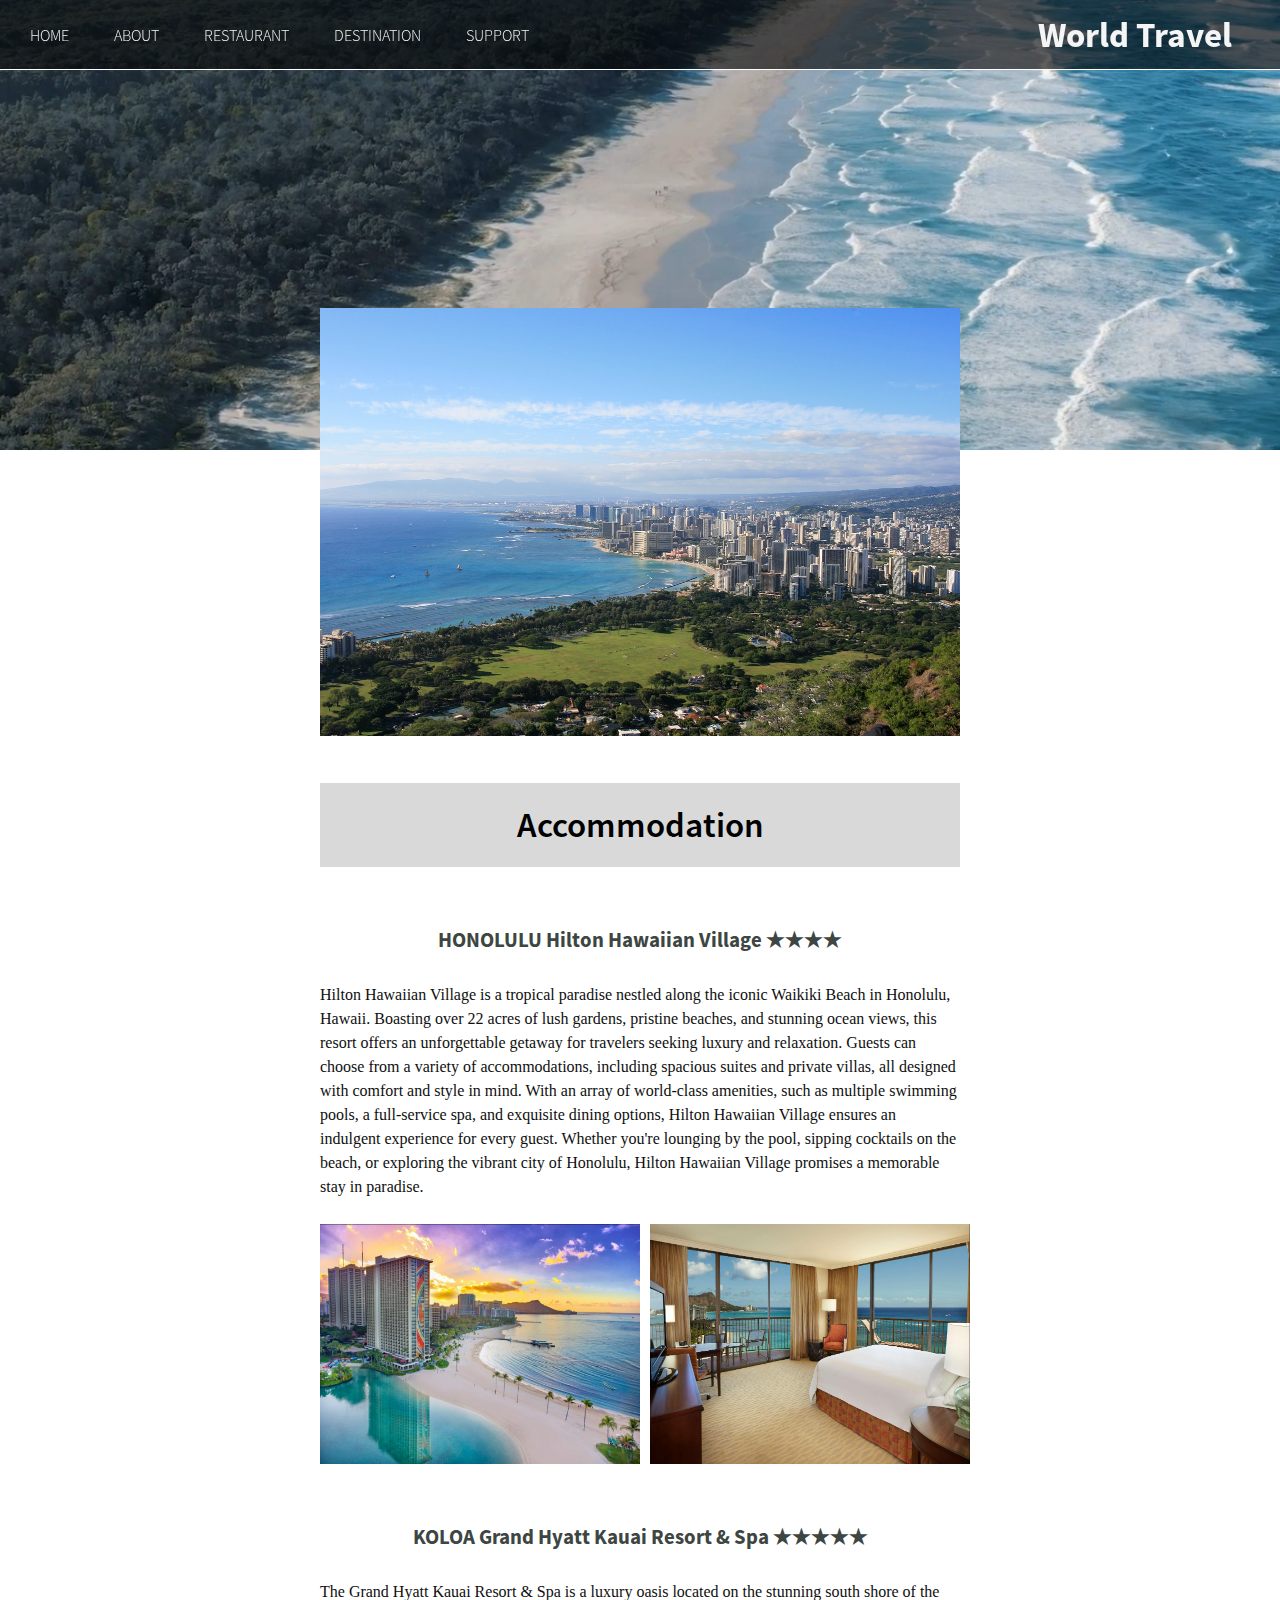
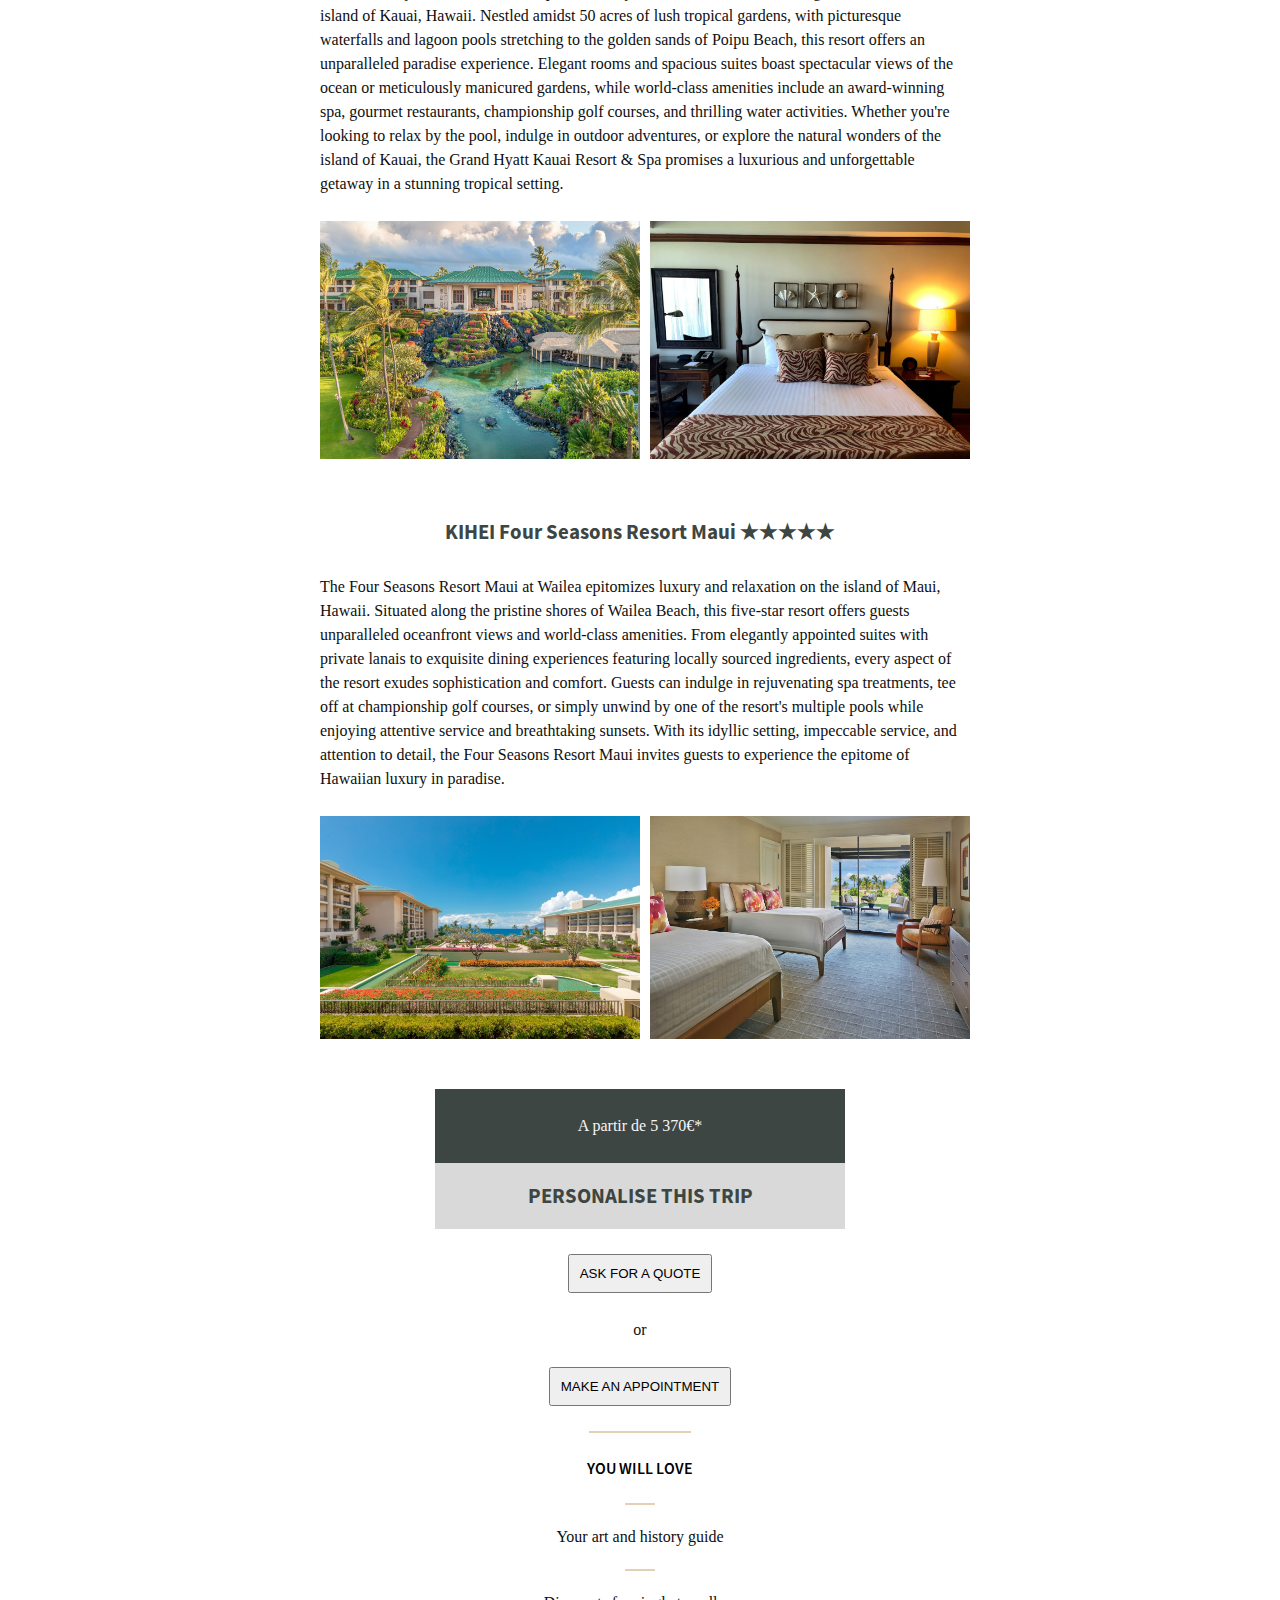
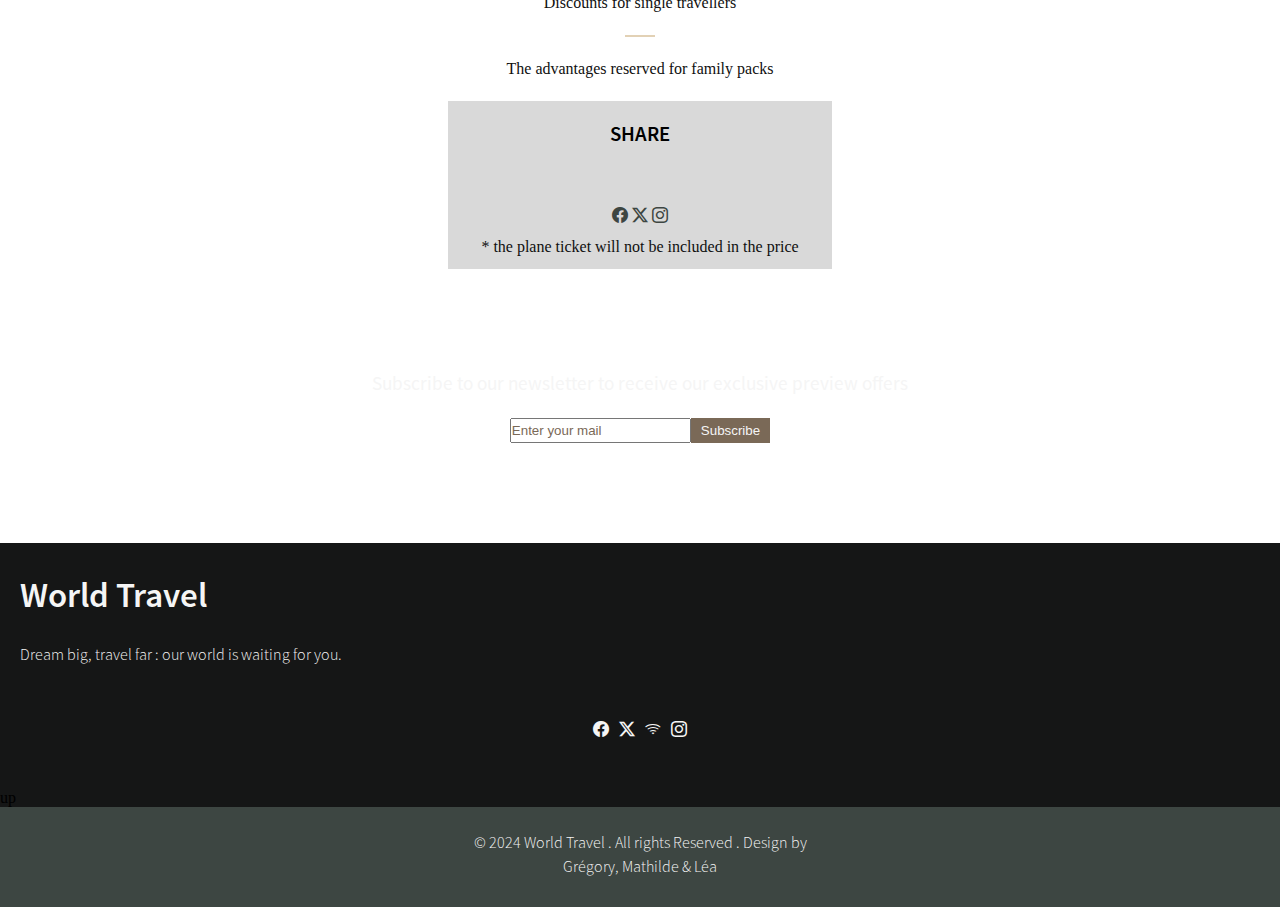
<file: hawaii.html>
<!DOCTYPE html>
<html lang="en">

<head>
    <meta charset="UTF-8">
    <meta name="viewport" content="width=device-width, initial-scale=1.0">
    <link rel="stylesheet" href="./css/fonts.css">
    <link rel="stylesheet" href="./css/index/phone/media-phone.css">
    <link rel="stylesheet" href="./css/index/tablet/media-tablet.css">
    <link rel="stylesheet" href="./css/style.css">
    <link rel="stylesheet" href="./css/discover/coree/coree.css">
    <link rel="stylesheet" href="https://cdn.jsdelivr.net/npm/bootstrap-icons@1.11.3/font/bootstrap-icons.min.css">
    <title>World Travel Hawaii</title>
</head>

<body>
    <main>
        <header>
            <div class="agency">
                <h2>World Travel</h2>
            </div>
            <nav id="nav">
                <ul>
                    <li><a href="./index.html">Home</a></li>
                    <li><a href="./about.html">About</a></li>
                    <li><a href="./restaurant.html">Restaurant</a></li>
                    <li><a href="./destination.html">Destination</a></li>
                    <li><a href="./index.html">Support</a></li>
                </ul>
                <div id="burger">
                    <img src="./assets/icons/burger-bar.png" alt="Menu Burger" width="100%">
                </div>
            </nav>
        </header>
        <section class="video-section">
            <div class="container-video-section">
                <div class="container-titre">
                    <h1>Destination Hawaii</h1>
                    <div class="logo-travel">
                        <img src="./assets/icons/logotravel.png" alt="World Travel Logo">
                    </div>
                </div>
            </div>
        </section>


        </section>
        <div class="container-image">
            <img src="./assets/hawaii/hawaiicity.jpg" alt="Hawaii City">
        </div>

        <section class="hotel">

            <article class="hotel1">
                <h3>Accommodation</h3>
                <h4>HONOLULU Hilton Hawaiian Village ★★★★</h4>

                <p>
                    Hilton Hawaiian Village is a tropical paradise nestled along the iconic Waikiki Beach in Honolulu,
                    Hawaii. Boasting over 22 acres of lush gardens, pristine beaches, and stunning ocean views, this
                    resort offers an unforgettable getaway for travelers seeking luxury and relaxation. Guests can
                    choose from a variety of accommodations, including spacious suites and private villas, all designed
                    with comfort and style in mind. With an array of world-class amenities, such as multiple swimming
                    pools, a full-service spa, and exquisite dining options, Hilton Hawaiian Village ensures an
                    indulgent experience for every guest. Whether you're lounging by the pool, sipping cocktails on the
                    beach, or exploring the vibrant city of Honolulu, Hilton Hawaiian Village promises a memorable stay
                    in paradise.
                </p>

                <div class="container-images">
                    <img src="./assets/hawaii/hotel/hiltonhotel.png" alt="Hilton Hotel">
                    <img src="./assets/hawaii/hotel/hiltonchambre.png" alt="Hilton Hotel Bethroom">
                </div>

            </article>
            <article class="hotel2">
                <h4>KOLOA Grand Hyatt Kauai Resort & Spa ★★★★★</h4>

                <p>
                    The Grand Hyatt Kauai Resort & Spa is a luxury oasis located on the stunning south shore of the
                    island of Kauai, Hawaii. Nestled amidst 50 acres of lush tropical gardens, with picturesque
                    waterfalls and lagoon pools stretching to the golden sands of Poipu Beach, this resort offers an
                    unparalleled paradise experience. Elegant rooms and spacious suites boast spectacular views of the
                    ocean or meticulously manicured gardens, while world-class amenities include an award-winning spa,
                    gourmet restaurants, championship golf courses, and thrilling water activities. Whether you're
                    looking to relax by the pool, indulge in outdoor adventures, or explore the natural wonders of the
                    island of Kauai, the Grand Hyatt Kauai Resort & Spa promises a luxurious and unforgettable getaway
                    in a stunning tropical setting.
                </p>


                <div class="container-images">
                    <img src="./assets/hawaii/hotel/hyatt.png" alt="Grand Hyatt Hotel">
                    <img src="./assets/hawaii/hotel/Hyattchambre.png" alt="Grand Hyatt Bethroom">
                </div>


            </article>
            <article class="hotel3">
                <h4>KIHEI Four Seasons Resort Maui ★★★★★</h4>

                <p>
                    The Four Seasons Resort Maui at Wailea epitomizes luxury and relaxation on the island of Maui,
                    Hawaii. Situated along the pristine shores of Wailea Beach, this five-star resort offers guests
                    unparalleled oceanfront views and world-class amenities. From elegantly appointed suites with
                    private lanais to exquisite dining experiences featuring locally sourced ingredients, every aspect
                    of the resort exudes sophistication and comfort. Guests can indulge in rejuvenating spa treatments,
                    tee off at championship golf courses, or simply unwind by one of the resort's multiple pools while
                    enjoying attentive service and breathtaking sunsets. With its idyllic setting, impeccable service,
                    and attention to detail, the Four Seasons Resort Maui invites guests to experience the epitome of
                    Hawaiian luxury in paradise.
                </p>
                <div class="container-images">
                    <img src="./assets/hawaii/hotel/seasonresort.png" alt="Season Resort Hotel">
                    <img src="./assets/hawaii/hotel/seasonresortchambre.png" alt="Season Resort Bethroom">
                </div>
            </article>
        </section>
        <section class="price">
            <article class="container-price">
                <p>A partir de <span class="prix">5 370€*</span>
                <h4>Personalise this trip</h4>
                <button class="getquote">Ask for a quote</button>
                <p>or</p>
                <button class="appointment">Make an appointment</button>
                <div class="dr"></div>
                <h5>You will love</h5>
                <div class="dr2"></div>
                <p>Your art and history guide</p>
                <div class="dr2"></div>
                <p>Discounts for single travellers</p>
                <div class="dr2"></div>
                <p>The advantages reserved for family packs</p>
            </article>
            <article class="share">
                <h3>Share</h3>
                <a href="#" title="Logo Facebook">
                    <i class="bi bi-facebook"></i>
                </a>
                <a href="#" title="Logo Twitter">
                    <i class="bi bi-twitter-x"></i>
                </a>
                <a href="#" Title="Logo Instagram">
                    <i class="bi bi-instagram"></i>
                </a>
                <p>* the plane ticket will not be included in the price</p>
            </article>
        </section>
        <section class="newsletter-infos">
            <div class="container-newsletter">
                <p>Subscribe to our newsletter to receive our exclusive preview offers</p>
                <form action id="newsletter-form">
                    <input type="text" class="newsletter-input" placeholder="Enter your mail">
                    <button type="submit" class="newsletter-button">Subscribe</button>
                </form>
            </div>
        </section>
        <footer>
            <div class="black-footer">
                <h2>World Travel</h2>
                <p>Dream big, travel far : our world is waiting for you.</p>
                <article class="container-text">
                    <div class="applis">
                        <a href="#" title="Logo Facebook">
                            <i class="bi bi-facebook"></i>
                        </a>
                        <a href="#" title="Logo Twitter">
                            <i class="bi bi-twitter-x"></i>
                        </a>
                        <a href="#" title="Logo Wifi">
                            <i class="bi bi-wifi"></i>
                        </a>
                        <a href="#" title="Logo Instagram">
                            <i class="bi bi-instagram"></i>
                        </a>
                    </div>
            </div>
            <span class="arrow">up</span>

            <div class="grey-footer">
                <div class="container-footer">
                    <p>© 2024 World Travel . All rights Reserved . Design by <br>Grégory, Mathilde & Léa
                    </p>
                </div>
            </div>
        </footer>


    </main>
    <script src="./js/script.js"></script>
</body>

</html>
</file>
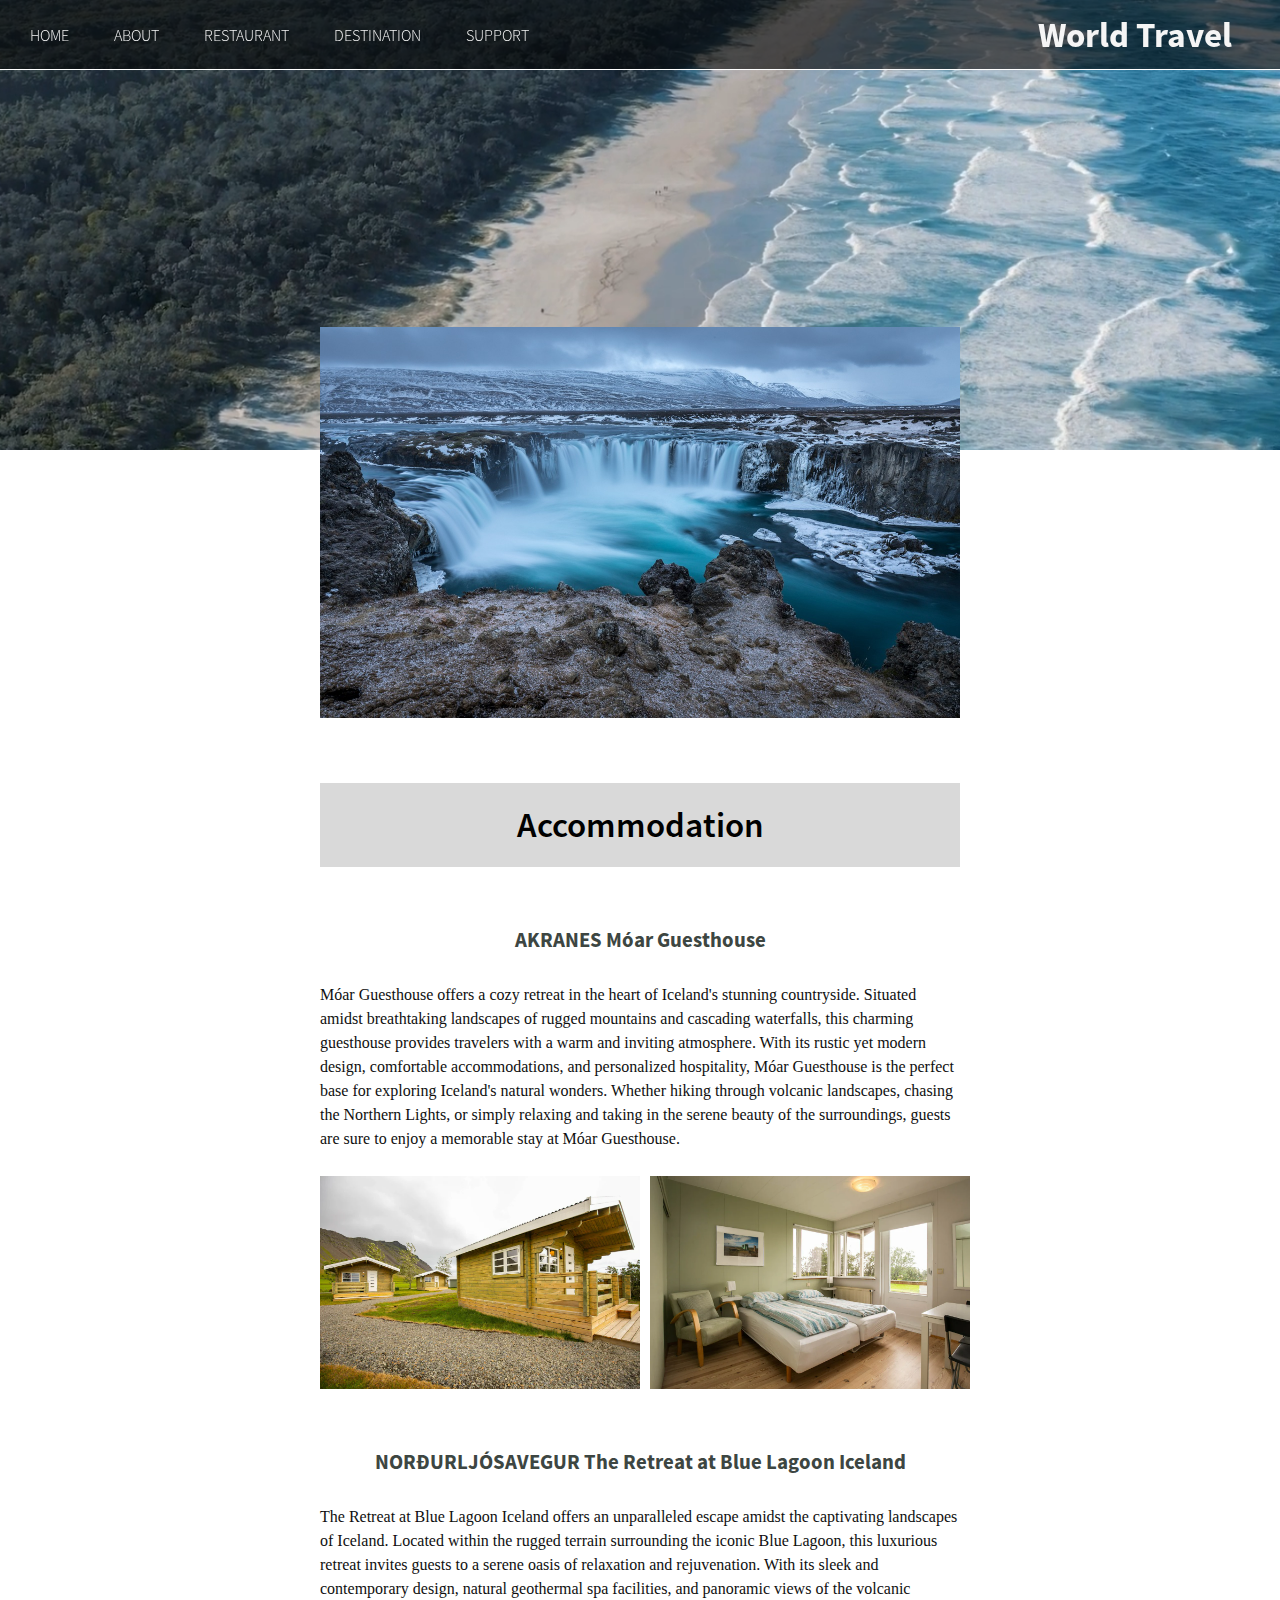
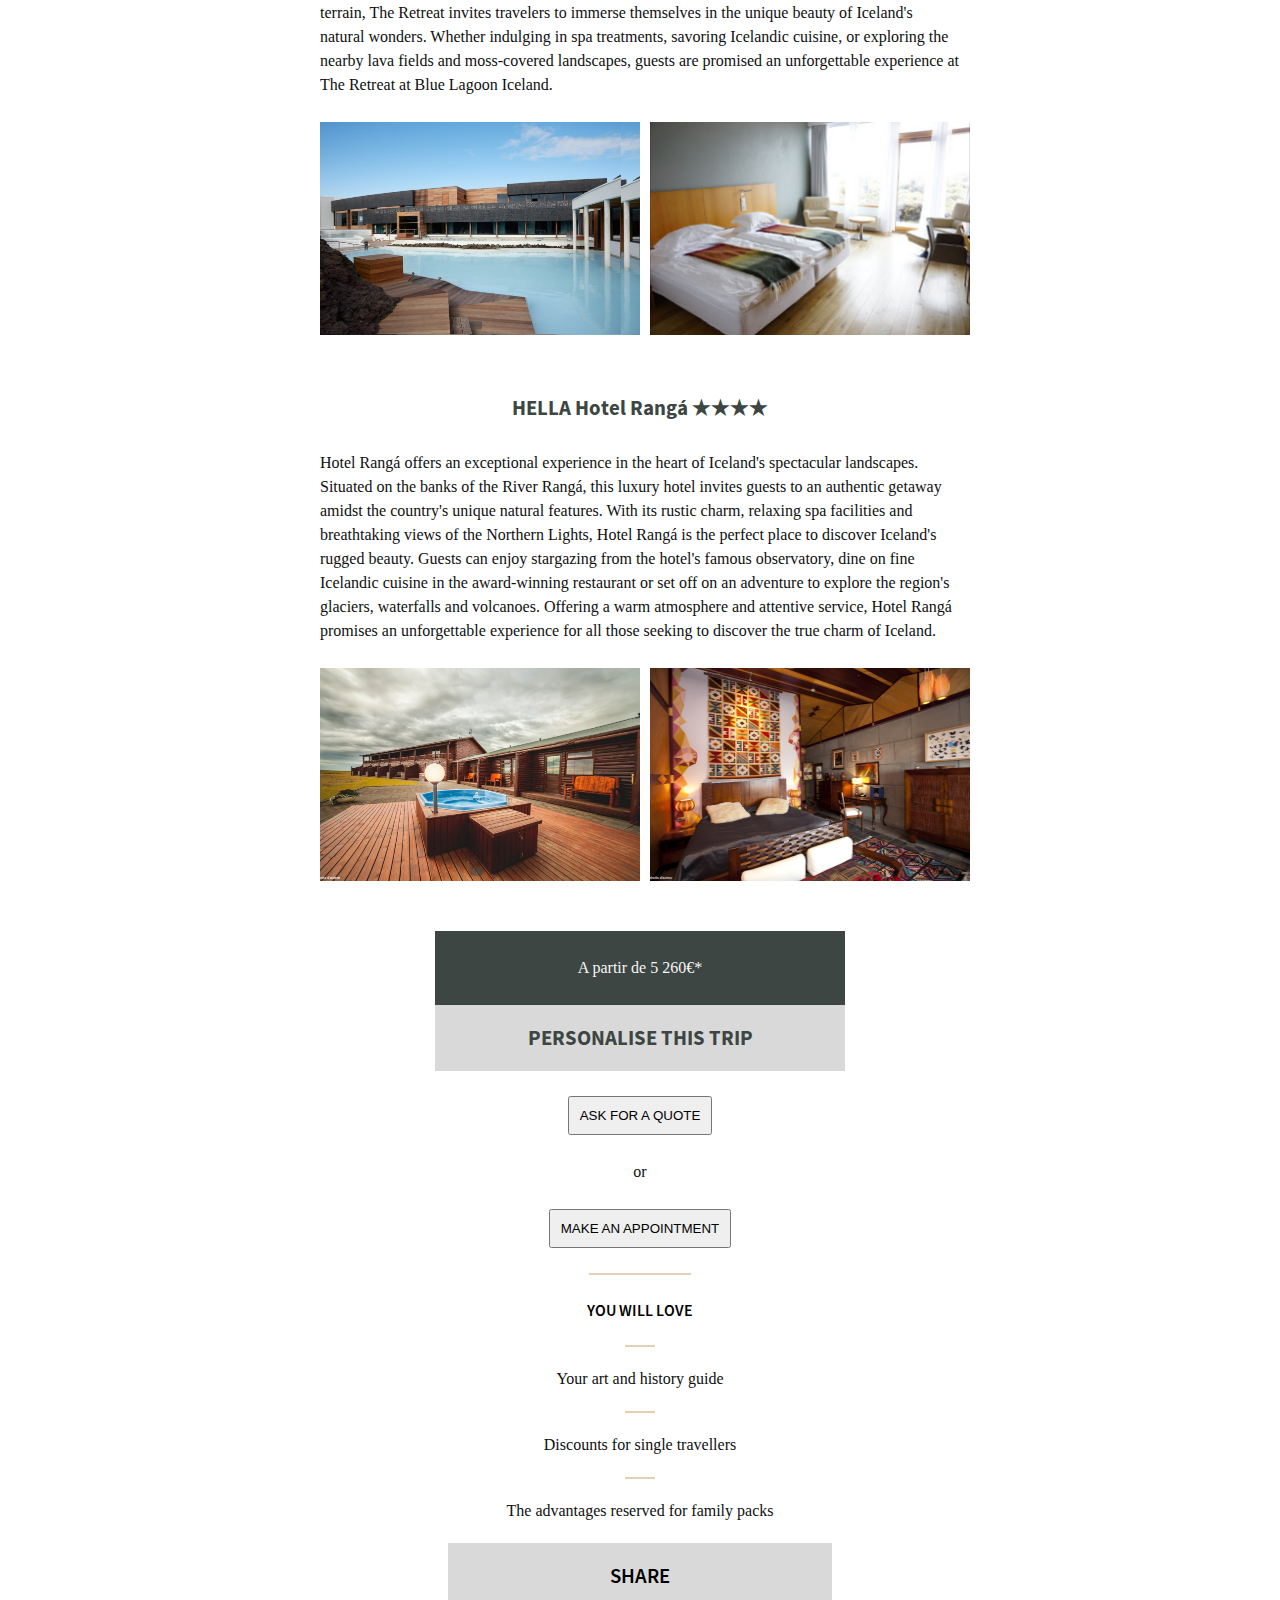
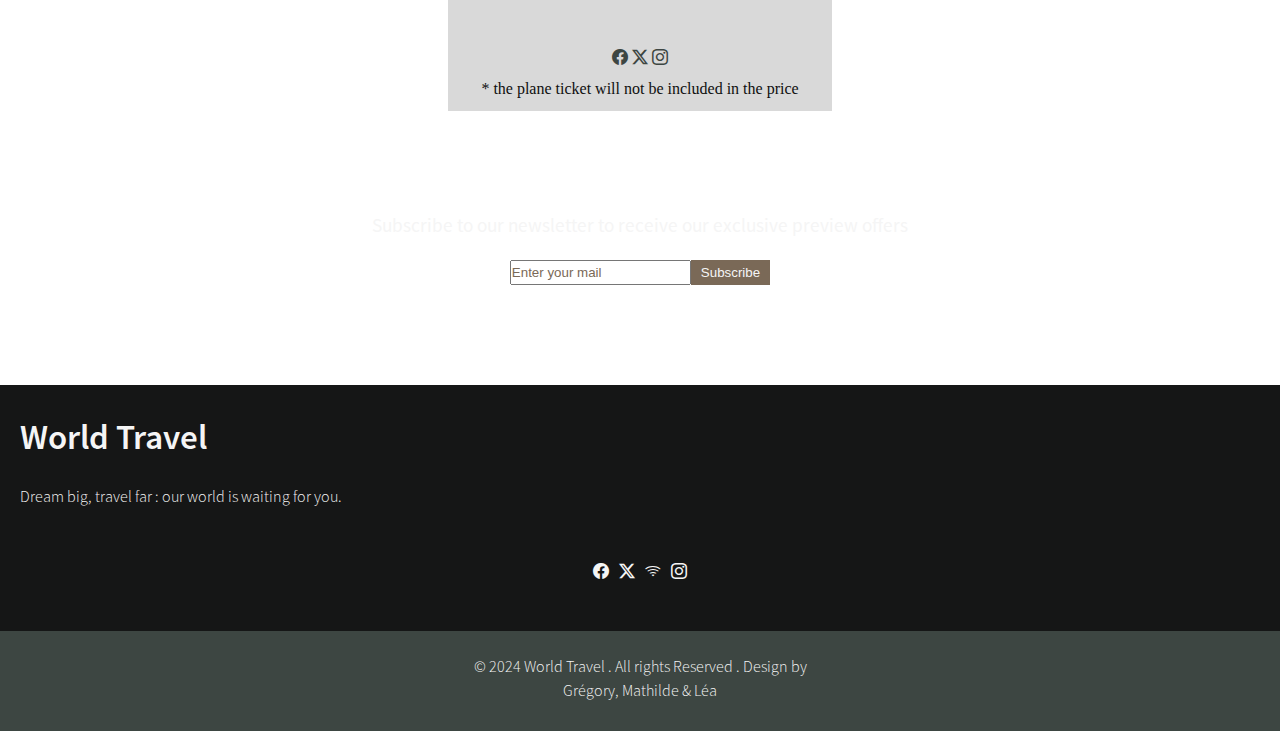
<file: islande.html>
<!DOCTYPE html>
<html lang="en">

<head>
    <meta charset="UTF-8">
    <meta name="viewport" content="width=device-width, initial-scale=1.0">
    <link rel="stylesheet" href="./css/fonts.css">
    <link rel="stylesheet" href="./css/index/phone/media-phone.css">
    <link rel="stylesheet" href="./css/index/tablet/media-tablet.css">
    <link rel="stylesheet" href="./css/style.css">
    <link rel="stylesheet" href="./css/discover/coree/coree.css">
    <link rel="stylesheet" href="https://cdn.jsdelivr.net/npm/bootstrap-icons@1.11.3/font/bootstrap-icons.min.css">
    <title>World Travel Iceland</title>
</head>

<body>
    <main>
        <header>
            <div class="agency">
                <h2>World Travel</h2>
            </div>
            <nav id="nav">
                <ul>
                    <li><a href="./index.html">Home</a></li>
                    <li><a href="./about.html">About</a></li>
                    <li><a href="./restaurant.html">Restaurant</a></li>
                    <li><a href="./destination.html">Destination</a></li>
                    <li><a href="./index.html">Support</a></li>
                </ul>
                <div id="burger">
                    <img src="./assets/icons/burger-bar.png" alt="Menu Burger" width="100%">
                </div>
            </nav>
        </header>
        <section class="video-section">
            <div class="container-video-section">
                <div class="container-titre">
                    <h1>Destination Iceland</h1>
                    <div class="logo-travel">
                        <img src="./assets/icons/logotravel.png" alt="World Travel Logo">
                    </div>
                </div>
            </div>
        </section>


        </section>
        <div class="container-image">
            <img src="./assets/islande/iceland.jpg" alt="Iceland Waterfall">
        </div>

        <section class="hotel">

            <article class="hotel1">
                <h3>Accommodation</h3>
                <h4>AKRANES Móar Guesthouse</h4>

                <p>
                    Móar Guesthouse offers a cozy retreat in the heart of Iceland's stunning countryside. Situated
                    amidst breathtaking landscapes of rugged mountains and cascading waterfalls, this charming
                    guesthouse provides travelers with a warm and inviting atmosphere. With its rustic yet modern
                    design, comfortable accommodations, and personalized hospitality, Móar Guesthouse is the perfect
                    base for exploring Iceland's natural wonders. Whether hiking through volcanic landscapes, chasing
                    the Northern Lights, or simply relaxing and taking in the serene beauty of the surroundings, guests
                    are sure to enjoy a memorable stay at Móar Guesthouse.
                </p>

                <div class="container-images">
                    <img src="./assets/islande/hotel/moarguesthouse.png" alt="Moar Guesthouse Hotel">
                    <img src="./assets/islande/hotel/moarguesthousechambre.png" alt="Moar Guesthouse Bethroom">
                </div>

            </article>
            <article class="hotel2">
                <h4>
                    NORÐURLJÓSAVEGUR The Retreat at Blue Lagoon Iceland</h4>

                <p>
                    The Retreat at Blue Lagoon Iceland offers an unparalleled escape amidst the captivating landscapes
                    of Iceland. Located within the rugged terrain surrounding the iconic Blue Lagoon, this luxurious
                    retreat invites guests to a serene oasis of relaxation and rejuvenation. With its sleek and
                    contemporary design, natural geothermal spa facilities, and panoramic views of the volcanic terrain,
                    The Retreat invites travelers to immerse themselves in the unique beauty of Iceland's natural
                    wonders. Whether indulging in spa treatments, savoring Icelandic cuisine, or exploring the nearby
                    lava fields and moss-covered landscapes, guests are promised an unforgettable experience at The
                    Retreat at Blue Lagoon Iceland.
                </p>


                <div class="container-images">
                    <img src="./assets/islande/hotel/retreatatbluelagoon.png" alt="Retreat at blue Lagoon Hotel">
                    <img src="./assets/islande/hotel/retreatatbluelagoonchambre.png"
                        alt="Retreat at blue Lagoon Bethroom">
                </div>


            </article>
            <article class="hotel3">
                <h4>HELLA Hotel Rangá ★★★★</h4>

                <p>
                    Hotel Rangá offers an exceptional experience in the heart of Iceland's spectacular landscapes.
                    Situated on the banks of the River Rangá, this luxury hotel invites guests to an authentic getaway
                    amidst the country's unique natural features. With its rustic charm, relaxing spa facilities and
                    breathtaking views of the Northern Lights, Hotel Rangá is the perfect place to discover Iceland's
                    rugged beauty. Guests can enjoy stargazing from the hotel's famous observatory, dine on fine
                    Icelandic cuisine in the award-winning restaurant or set off on an adventure to explore the region's
                    glaciers, waterfalls and volcanoes. Offering a warm atmosphere and attentive service, Hotel Rangá
                    promises an unforgettable experience for all those seeking to discover the true charm of Iceland.
                </p>
                <div class="container-images">
                    <img src="./assets/islande/hotel/ranga.png" alt="Ranga Hotel">
                    <img src="./assets/islande/hotel/rangachambre.png" alt="Ranga Bethroom">
                </div>
            </article>
        </section>
        <section class="price">
            <article class="container-price">
                <p>A partir de <span class="prix">5 260€*</span>
                <h4>Personalise this trip</h4>
                <button class="getquote">Ask for a quote</button>
                <p>or</p>
                <button class="appointment">Make an appointment</button>
                <div class="dr"></div>
                <h5>You will love</h5>
                <div class="dr2"></div>
                <p>Your art and history guide</p>
                <div class="dr2"></div>
                <p>Discounts for single travellers</p>
                <div class="dr2"></div>
                <p>The advantages reserved for family packs</p>
            </article>
            <article class="share">
                <h3>Share</h3>
                <a href="#" title="Logo Facebook">
                    <i class="bi bi-facebook"></i>
                </a>
                <a href="#" title="Logo Twitter">
                    <i class="bi bi-twitter-x"></i>
                </a>
                <a href="#" title="Logo Instagram">
                    <i class="bi bi-instagram"></i>
                </a>
                <p>* the plane ticket will not be included in the price</p>
            </article>
        </section>
        <section class="newsletter-infos">
            <div class="container-newsletter">
                <p>Subscribe to our newsletter to receive our exclusive preview offers</p>
                <form action id="newsletter-form">
                    <input type="text" class="newsletter-input" placeholder="Enter your mail">
                    <button type="submit" class="newsletter-button">Subscribe</button>
                </form>
            </div>
        </section>
    </main>
    <footer>
        <div class="black-footer">
            <h2>World Travel</h2>
            <p>Dream big, travel far : our world is waiting for you.</p>
            <article class="container-text">
                <div class="applis">
                    <a href="#" title="Logo Facebook">
                        <i class="bi bi-facebook"></i>
                    </a>
                    <a href="#" title="Logo Twitter">
                        <i class="bi bi-twitter-x"></i>
                    </a>
                    <a href="#" title="Logo Wifi">
                        <i class="bi bi-wifi"></i>
                    </a>
                    <a href="#" title="Logo Instagram">
                        <i class="bi bi-instagram"></i>
                    </a>
                </div>
            </article>
            <div id="scroll-to-top">
                <a href="#" title="arrow"><i class="bi bi-arrow-up-circle"></i></a>
            </div>
        </div>

        <div class="grey-footer">
            <div class="container-footer">
                <p>© 2024 World Travel . All rights Reserved . Design by <br>Grégory, Mathilde & Léa
                </p>
            </div>
        </div>
    </footer>
    <script src="./js/script.js"></script>
</body>

</html>
</file>
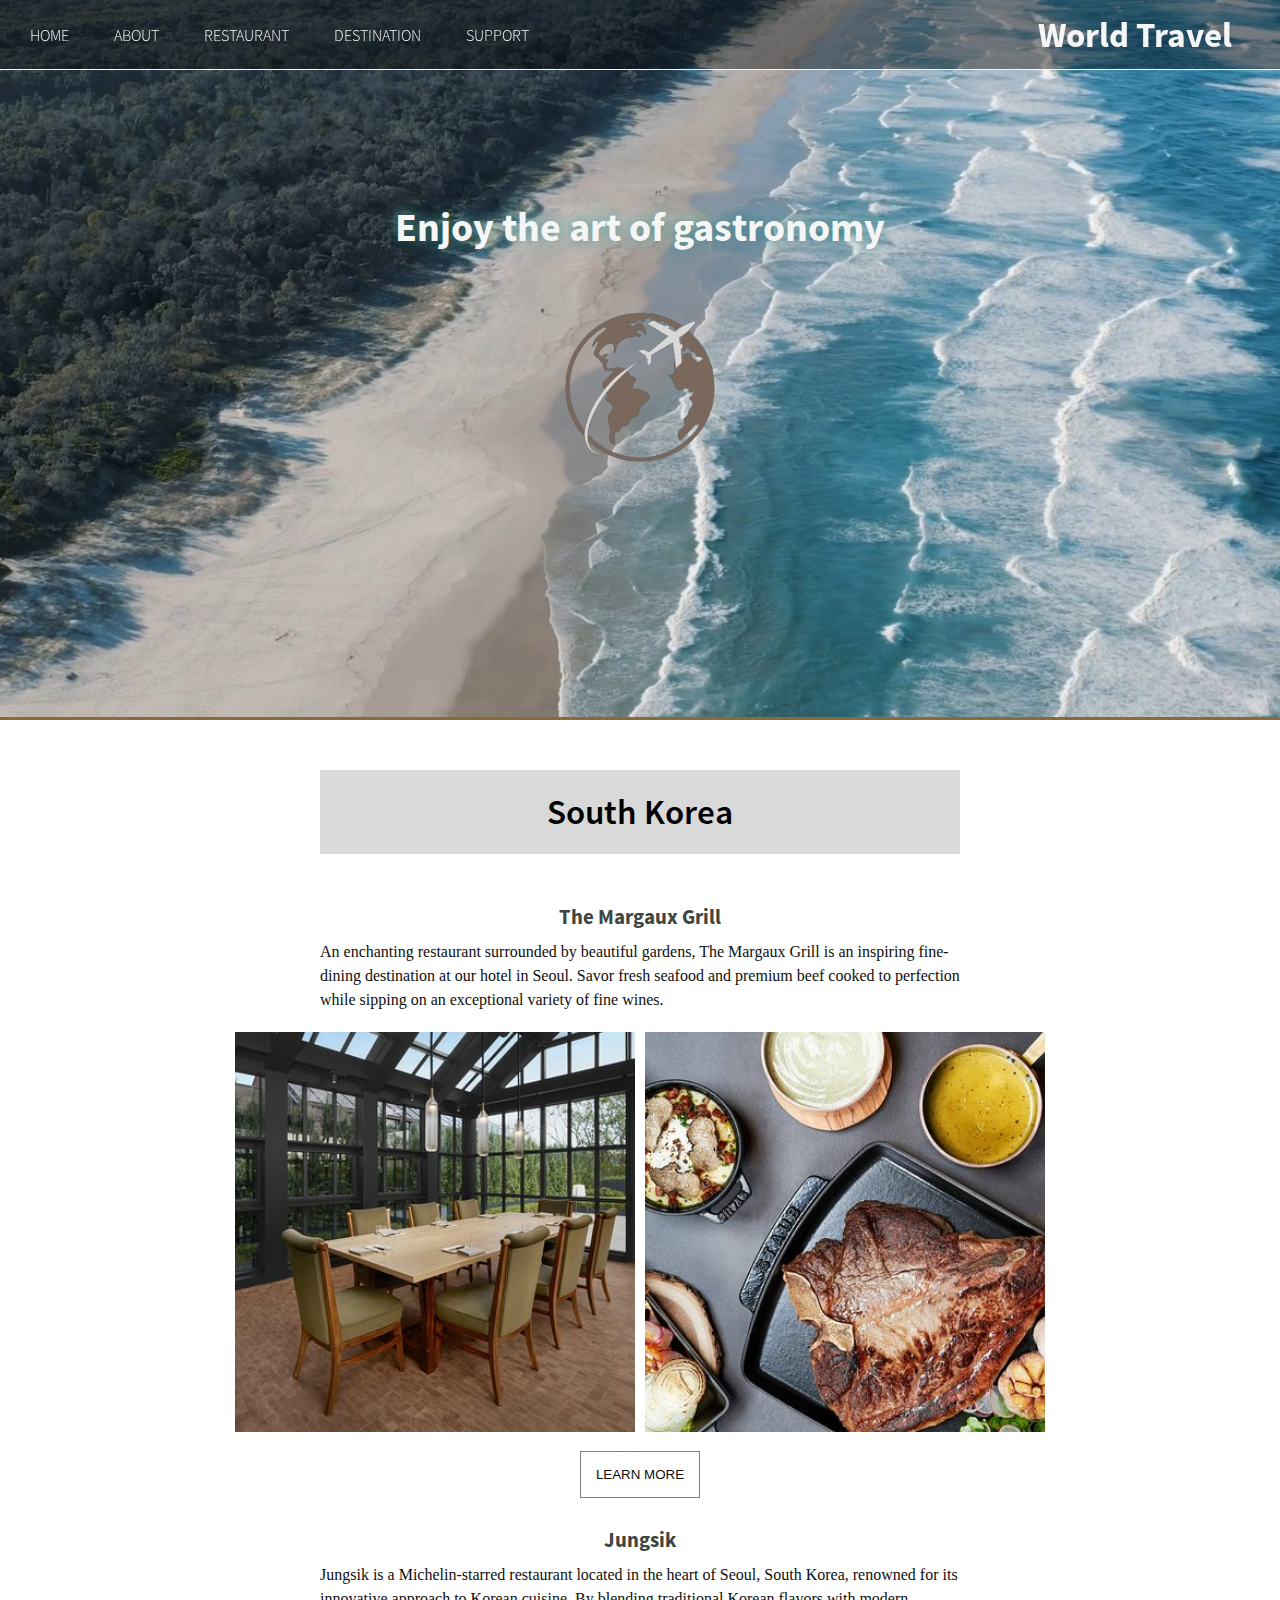
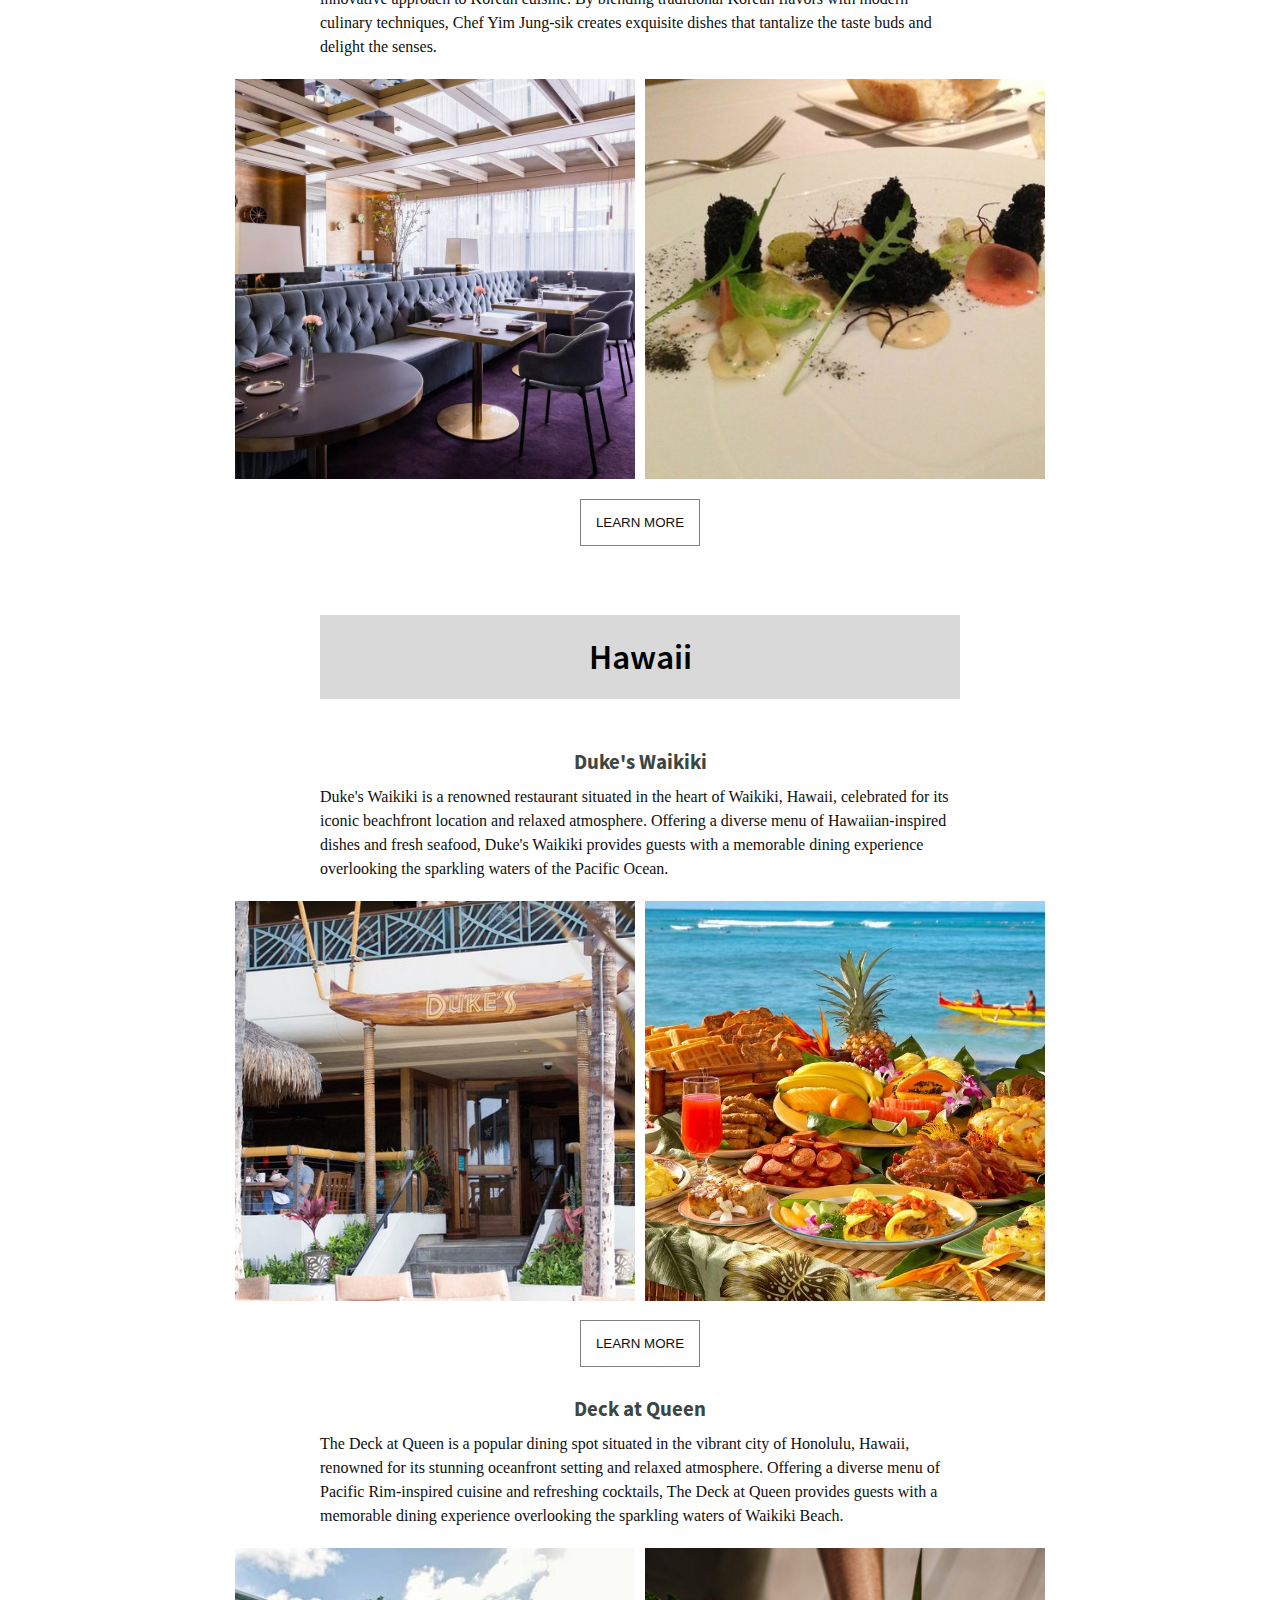
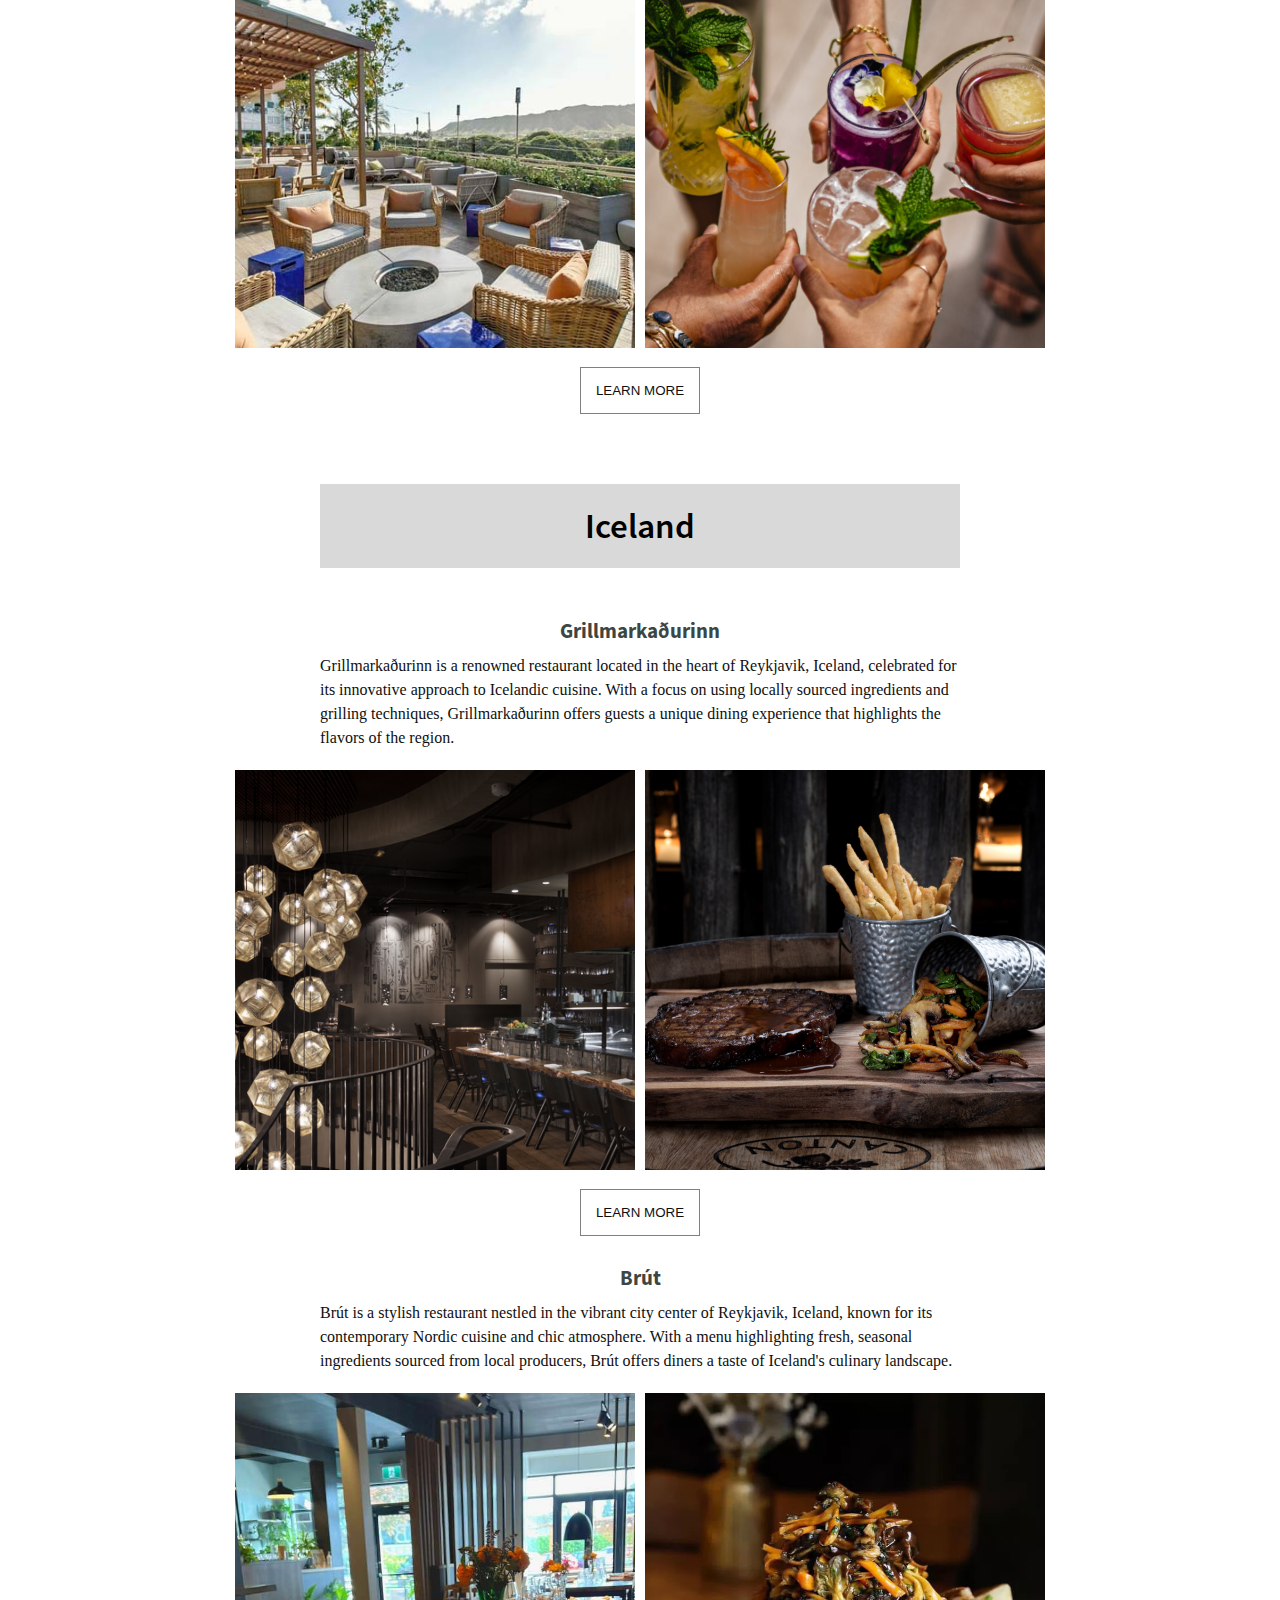
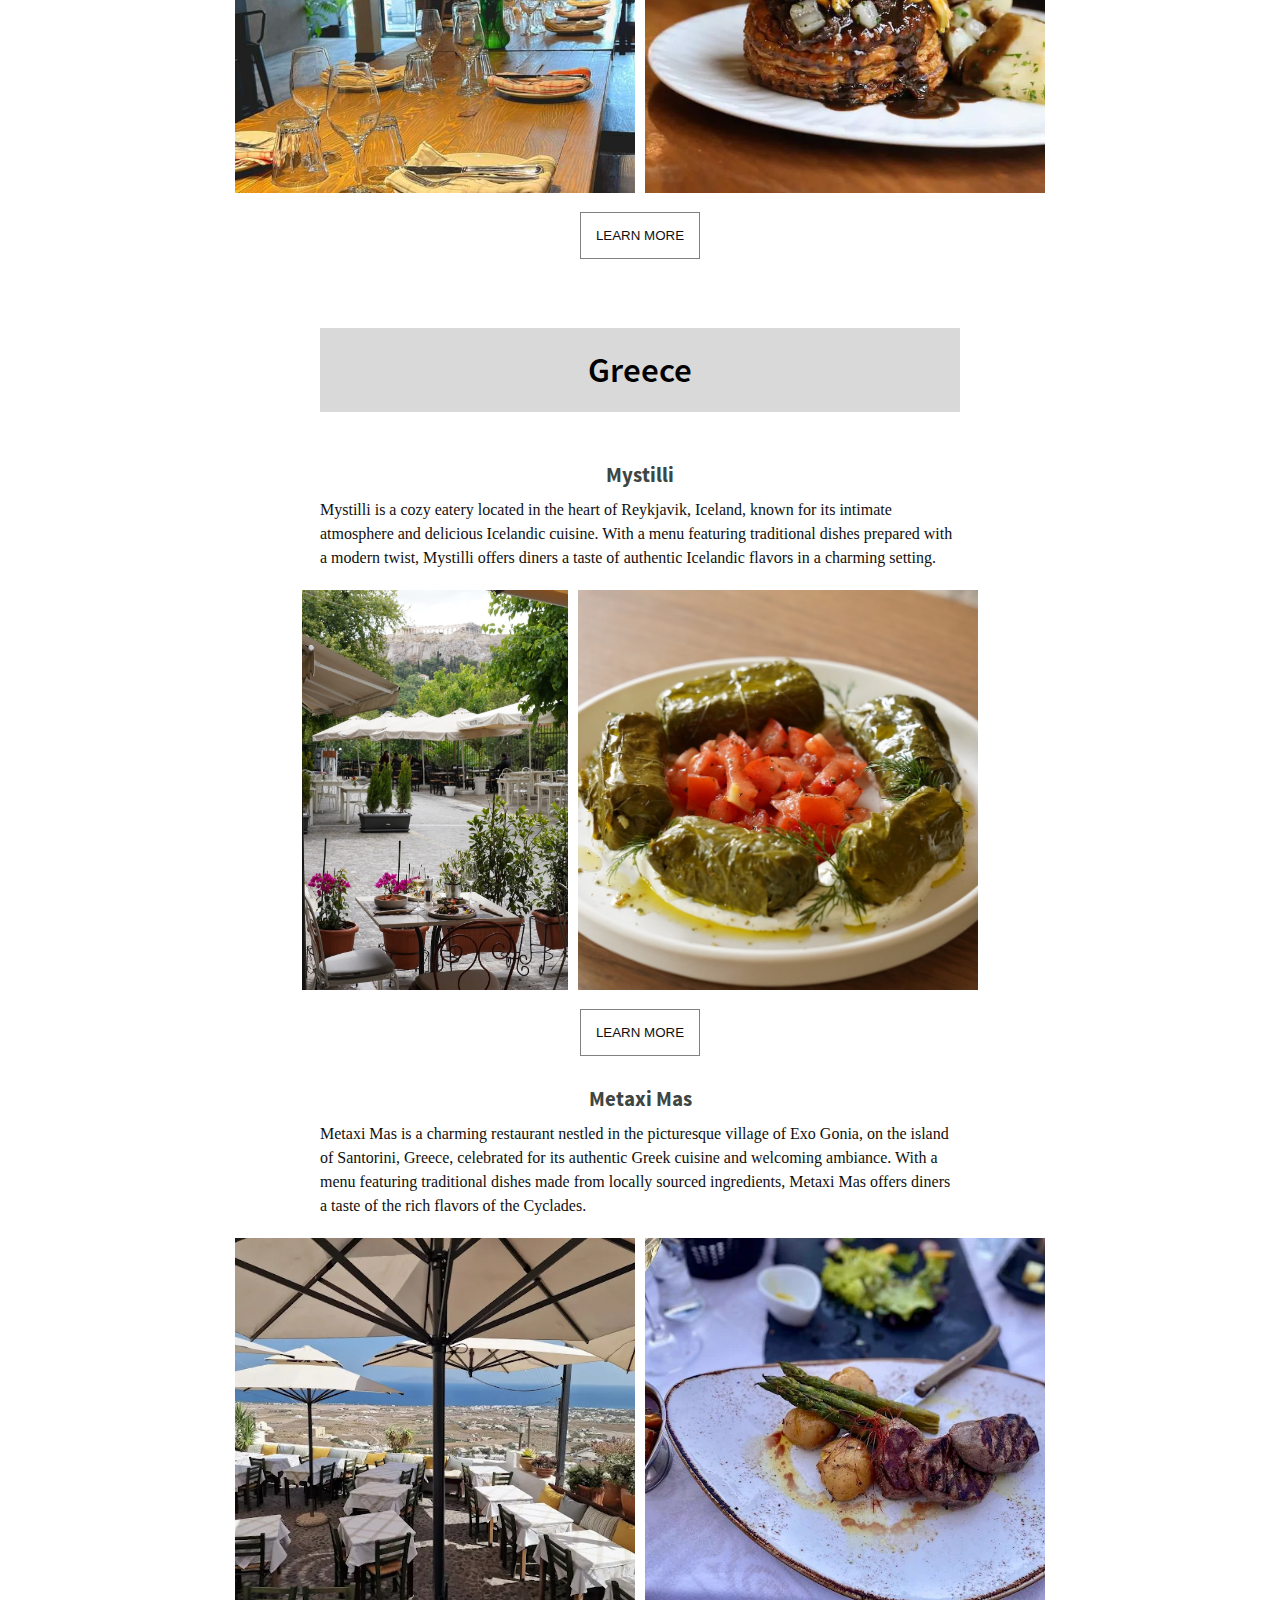
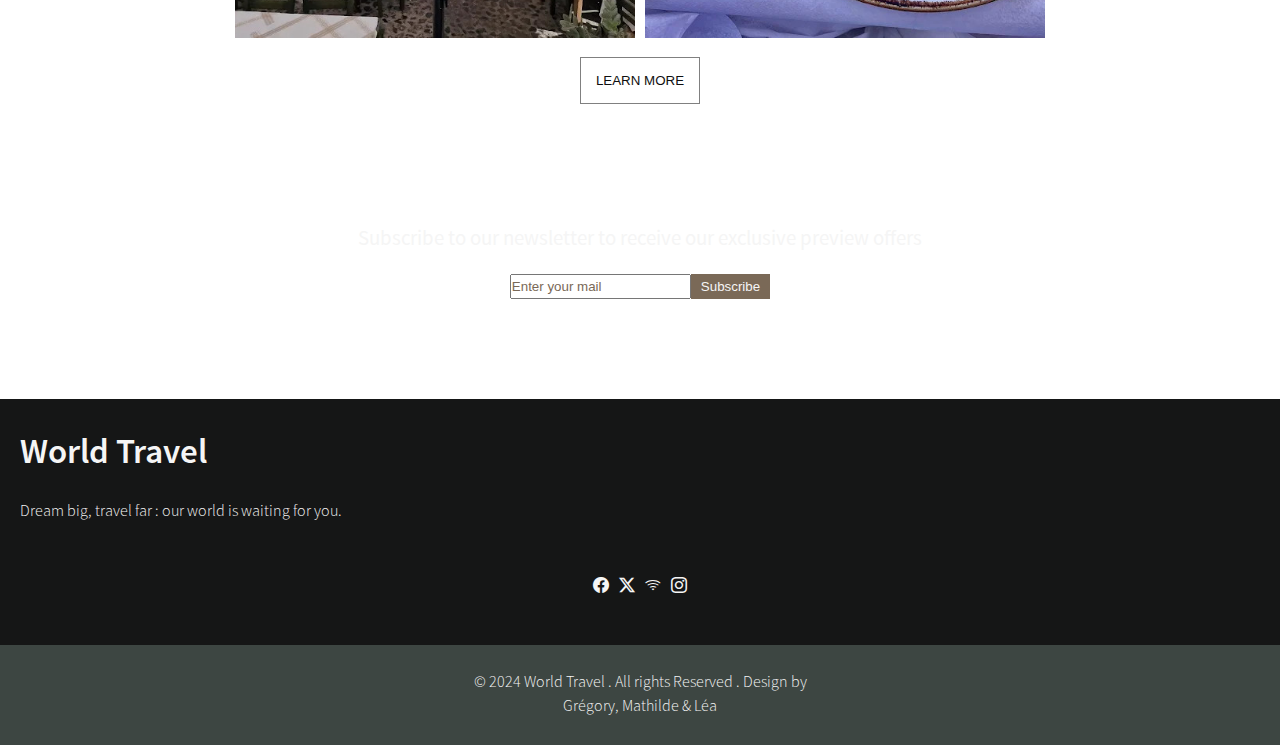
<file: restaurant.html>
<!DOCTYPE html>
<html lang="en">

<head>
    <meta charset="UTF-8">
    <meta name="viewport" content="width=device-width, initial-scale=1.0">
    <link rel="stylesheet" href="./css/fonts.css">
    <link rel="stylesheet" href="./css/index/phone/media-phone.css">
    <link rel="stylesheet" href="./css/index/tablet/media-tablet.css">
    <link rel="stylesheet" href="./css/style.css">
    <link rel="stylesheet" href="./css/restaurant/restaurant.css">
    <link rel="stylesheet" href="https://cdn.jsdelivr.net/npm/bootstrap-icons@1.11.3/font/bootstrap-icons.min.css">
    <title>World Travel Restaurant</title>
</head>

<body>
    <main>
        <header>
            <div class="agency">
                <h2>World Travel</h2>
            </div>
            <nav id="nav">
                <ul>
                    <li><a href="./index.html">Home</a></li>
                    <li><a href="./about.html">About</a></li>
                    <li><a href="./restaurant.html">Restaurant</a></li>
                    <li><a href="./destination.html">Destination</a></li>
                    <li><a href="./index.html">Support</a></li>
                </ul>
                <div id="burger">
                    <img src="./assets/icons/burger-bar.png" alt="Menu Burger" width="100%">
                </div>
            </nav>
        </header>
        <section class="video-section">
            <div class="container-video-section">
                <div class="container-titre">
                    <h1>Enjoy the art of gastronomy</h1>
                    <div class="logo-travel">
                        <img src="./assets/icons/logotravel.png" alt="Logo World Travel">
                    </div>
                </div>
            </div>
        </section>

        <div id="section1">
            <article>
                <h3>South Korea</h3>
                <h4>The Margaux Grill</h4>
                <p>
                    An enchanting restaurant surrounded by beautiful gardens, The Margaux Grill is an inspiring
                    fine-dining destination at our hotel in Seoul. Savor fresh seafood and premium beef cooked to
                    perfection while sipping on an exceptional variety of fine wines.
                </p>
                <div class="img-restaurant">
                    <img src="./assets/coree/margauxgrill1.jpg" alt="The Margaux Grill Restaurant">
                    <img src="./assets/coree/margauxgrill2.jpg" alt="The Margaux Grill Restaurant">
                </div>
                <a href="https://marriottbonvoyasia.com/restaurants-bars/JW-marriott-seoul-the-margaux-grill"
                    target="_blank" rel="noopener"><button class="decouvert">Learn more</button></a>

                <h4>Jungsik</h4>

                <p>
                    Jungsik is a Michelin-starred restaurant located in the heart of Seoul, South Korea, renowned for
                    its innovative approach to Korean cuisine. By blending traditional Korean flavors with modern
                    culinary techniques, Chef Yim Jung-sik creates exquisite dishes that tantalize the taste buds and
                    delight the senses.
                </p>
                <div class="img-restaurant">
                    <img src="./assets/coree/jungsik1.png" alt="Jungsik Restaurant">
                    <img src="./assets/coree/jungsik2.jpg" alt="Jungsik Restaurant">
                </div>
                <a href="https://www.jungsik.kr/" target="_blank" rel="noopener"><button class="decouvert">Learn
                        more</button></a>
            </article>
        </div>

        <div id="section2">
            <article>
                <h3>Hawaii</h3>
                <h4>Duke's Waikiki</h4>
                <p>
                    Duke's Waikiki is a renowned restaurant situated in the heart of Waikiki, Hawaii, celebrated for its
                    iconic beachfront location and relaxed atmosphere. Offering a diverse menu of Hawaiian-inspired
                    dishes and fresh seafood, Duke's Waikiki provides guests with a memorable dining experience
                    overlooking the sparkling waters of the Pacific Ocean.
                </p>
                <div class="img-restaurant">
                    <img src="./assets/hawaii/dukes2.jpg" alt="Dukes Restaurant">
                    <img src="./assets/hawaii/Dukes1.jpg" alt="Dukes Restaurant">
                </div>
                <a href="https://www.dukeswaikiki.com/" target="_blank" rel="noopener"><button class="decouvert">Learn
                        more</button></a>

                <h4>Deck at Queen</h4>

                <p>
                    The Deck at Queen is a popular dining spot situated in the vibrant city of Honolulu, Hawaii,
                    renowned for its stunning oceanfront setting and relaxed atmosphere. Offering a diverse menu of
                    Pacific Rim-inspired cuisine and refreshing cocktails, The Deck at Queen provides guests with a
                    memorable dining experience overlooking the sparkling waters of Waikiki Beach.
                </p>
                <div class="img-restaurant">
                    <img src="./assets/hawaii/deck1.jpg" alt="Deck at Queen Restaurant">
                    <img src="./assets/hawaii/deck2.png" alt="Deck at Queen Restaurant">
                </div>
                <a href="https://www.deckwaikiki.com/" target="_blank" rel="noopener"><button class="decouvert">Learn
                        more</button></a>
            </article>
        </div>
        <div id="section3">
            <article>
                <h3>Iceland</h3>
                <h4>Grillmarkaðurinn</h4>
                <p>
                    Grillmarkaðurinn is a renowned restaurant located in the heart of Reykjavik, Iceland, celebrated for
                    its innovative approach to Icelandic cuisine. With a focus on using locally sourced ingredients and
                    grilling techniques, Grillmarkaðurinn offers guests a unique dining experience that highlights the
                    flavors of the region.
                </p>
                <div class="img-restaurant">
                    <img src="./assets/islande/islande2.jpg" alt="iceland Restaurant">
                    <img src="./assets/islande/islande1.jpg" alt="iceland Restaurant">
                </div>
                <a href="https://www.grillmarkadurinn.is/en" target="_blank" rel="noopener"><button
                        class="decouvert">Learn
                        more</button></a>

                <h4>Brút</h4>

                <p>
                    Brút is a stylish restaurant nestled in the vibrant city center of Reykjavik, Iceland, known for its
                    contemporary Nordic cuisine and chic atmosphere. With a menu highlighting fresh, seasonal
                    ingredients sourced from local producers, Brút offers diners a taste of Iceland's culinary
                    landscape.
                </p>
                <div class="img-restaurant">
                    <img src="./assets/islande/brut2.jpg" alt="Brut Restaurant">
                    <img src="./assets/islande/brut1.jpg" alt="Brut Restaurant">
                </div>
                <a href="https://www.brut.is/" target="_blank" rel="noopener"><button class="decouvert">Learn
                        more</button></a>
            </article>
        </div>
        <div id="section4">
            <article>
                <h3>Greece</h3>
                <h4>Mystilli</h4>
                <p>
                    Mystilli is a cozy eatery located in the heart of Reykjavik, Iceland, known for its intimate
                    atmosphere and delicious Icelandic cuisine. With a menu featuring traditional dishes prepared with a
                    modern twist, Mystilli offers diners a taste of authentic Icelandic flavors in a charming setting.
                </p>
                <div class="img-restaurant">
                    <img src="./assets/grece/mystilli1.jpg" alt="Mystilli Restaurant">
                    <img src="./assets/grece/mystilli2.jpg" alt="Mystilli Restaurant">
                </div>
                <a href="https://www.mystilliathens.gr/" target="_blank" rel="noopener"><button class="decouvert">Learn
                        more</button></a>

                <h4>Metaxi Mas</h4>

                <p>
                    Metaxi Mas is a charming restaurant nestled in the picturesque village of Exo Gonia, on the island
                    of Santorini, Greece, celebrated for its authentic Greek cuisine and welcoming ambiance. With a menu
                    featuring traditional dishes made from locally sourced ingredients, Metaxi Mas offers diners a taste
                    of the rich flavors of the Cyclades.
                </p>
                <div class="img-restaurant">
                    <img src="./assets/grece/metaximas1.jpg" alt="Metaxi Mas Restaurant">
                    <img src="./assets/grece/metaximas2.jpg" alt="Metaxi Mas Restaurant">
                </div>
                <a href="https://www.santorini-metaximas.gr/" target="_blank" rel="noopener"><button
                        class="decouvert">Learn
                        more</button></a>
            </article>
        </div>
        </section>
        <section class="newsletter-infos">
            <div class="container-newsletter">
                <p>Subscribe to our newsletter to receive our exclusive preview offers</p>
                <form action id="newsletter-form">
                    <input type="text" class="newsletter-input" placeholder="Enter your mail">
                    <button type="submit" class="newsletter-button">Subscribe</button>
                </form>
            </div>
        </section>
    </main>
    <footer>
        <div class="black-footer">
            <h2>World Travel</h2>
            <p>Dream big, travel far : our world is waiting for you.</p>
            <article class="container-text">
                <div class="applis">
                    <a href="#" title="Logo Facebook">
                        <i class="bi bi-facebook"></i>
                    </a>
                    <a href="#" title="Logo Twitter">
                        <i class="bi bi-twitter-x"></i>
                    </a>
                    <a href="#" title="Logo Wifi">
                        <i class="bi bi-wifi"></i>
                    </a>
                    <a href="#" title="Logo Instagram">
                        <i class="bi bi-instagram"></i>
                    </a>
                </div>
            </article>
            <div id="scroll-to-top">
                <a href="#" title="arrow"><i class="bi bi-arrow-up-circle"></i></a>
            </div>
        </div>

        <div class="grey-footer">
            <div class="container-footer">
                <p>© 2024 World Travel . All rights Reserved . Design by <br>Grégory, Mathilde & Léa
                </p>
            </div>
        </div>
    </footer>
</body>

<script src="./js/script.js"></script>

</html>
</file>
<file: css/fonts.css>
@font-face {
  font-family: "SourceSansPro-Black";
  src: url("../fonts/SourceSansPro-Black.otf") format("opentype");
}

@font-face {
  font-family: "SourceSansPro-BlackIt";
  src: url("../fonts/SourceSansPro-BlackIt.otf") format("opentype");
}

@font-face {
  font-family: "SourceSansPro-Bold";
  src: url("../fonts/SourceSansPro-Bold.otf") format("opentype");
}

@font-face {
  font-family: "SourceSansPro-BoldIt";
  src: url("../fonts/SourceSansPro-BoldIt.otf") format("opentype");
}

@font-face {
  font-family: "SourceSansPro-ExtraLight";
  src: url("../fonts/SourceSansPro-ExtraLight.otf") format("opentype");
}

@font-face {
  font-family: "SourceSansPro-ExtraLightIt";
  src: url("../fonts/SourceSansPro-ExtraLightIt.otf") format("opentype");
}

@font-face {
  font-family: "SourceSansPro-It";
  src: url("../fonts/SourceSansPro-It.otf") format("opentype");
}

@font-face {
  font-family: "SourceSansPro-Light";
  src: url("../fonts/SourceSansPro-Light.otf") format("opentype");
}

@font-face {
  font-family: "SourceSansPro-LightIt";
  src: url("../fonts/SourceSansPro-LightIt.otf") format("opentype");
}

@font-face {
  font-family: "SourceSansPro-Regular";
  src: url("../fonts/SourceSansPro-Regular.otf") format("opentype");
}

@font-face {
  font-family: "SourceSansPro-Semibold";
  src: url("../fonts/SourceSansPro-Semibold.otf") format("opentype");
}

@font-face {
  font-family: "SourceSansPro-SemiboldIt";
  src: url("../fonts/SourceSansPro-SemiboldIt.otf") format("opentype");
}
</file>
<file: css/index/phone/media-phone.css>
/* GENERAL */

section {
  position: relative;
}

button:hover {
  cursor: pointer;
  background: #266070;
  color: var(--text-color1);
}

h1 {
  color: var(--text-color1);
  font-size: var(--fsize3);
  font-family: var(--sourceBold);
  text-align: left;
  width: 500px;
  margin: 0;
}

h2 {
  color: var(--text-color1);
  font-size: var(--fsize4);
  font-family: var(--sourceBold);
  text-align: left;
  margin: 0;
}

h3 {
  padding: 20px;
  background-color: #d9d9d9;
  margin-bottom: 40px;
  margin-top: 20px;
  font-family: var(--semiBold);
  font-size: var(--fsize5);
}

h4 {
  font-family: var(--sourceBold);
  font-size: var(--fsize5);
  color: #3d4642;
  padding-top: 10px;
  margin-bottom: 10px;
}

p {
  font-family: var(--Light);
  color: var(--text-color2);
  font-size: var(--fsize6);
  line-height: 1.5;
}

/* Header */

header {
  padding: 10px;
  position: fixed;
  z-index: 999;
  width: 100%;
  box-sizing: border-box;
  background: rgba(0, 0, 0, 0.6);
  border-bottom: 1px solid white;
}

.agency {
  color: var(--text-color1);
  font-size: var(--fsize6);
  font-family: var(--semiBold);
  margin-left: 3%;
}

/* MENU BURGER */

nav ul {
  z-index: 10;
  position: fixed;
  left: -100%;
  top: 0;
  flex-direction: column;
  background-color: #3d4642;
  text-align: center;
  transition: 0.25s;
  width: 100%;
}

nav li {
  padding: 10px;
  background-color: #266070;
}

nav li:hover {
  background-color: #adbcc6;
}

nav.active ul nav li {
  list-style: none;
  padding: 5px 0;
}

nav a {
  text-decoration: none;
  font-size: 1.2rem;
  text-transform: uppercase;
  color: var(--text-color1);
  font-family: var(--light);
}

nav img {
  display: block;
  position: absolute;
  top: 25%;
  right: 10%;
  width: 35px;
  height: 35px;
}

#burger {
  display: block;
}

.active #burger:before {
  z-index: 200;
  content: "\2715";
  position: fixed;
  top: 25px;
  right: 12%;
  color: var(--text-color1);
  font-size: 1rem;
}

.active #burger img {
  display: none;
}

nav.active ul {
  left: 0;
  display: flex;
  transition: 0.5s ease-in-out;
}

/* SECTION VIDEO */

.container-button-action {
  display: flex;
  justify-content: center;
}

.container-search {
  display: flex;
  justify-content: center;
  margin-bottom: 20px;
}

#search {
  border-radius: 10px;
  padding: 5px;
}

.logo-img img {
  display: none;
}

section {
  position: relative;
}

.video-section {
  background: url("../../../assets/mer.png") fixed;
  background-size: cover;
  background-position: 90% 75%;
  height: auto;
  border-bottom: 3px solid #8a6b36;
}

.container-titre {
  display: inline-block;
  padding: 50px;
  width: 100%;
  text-align: center;
  font-family: var(--semiBold);
}

.container-video-section {
  padding-top: 100px;
}

.applis {
  display: flex;
  margin: 0 0 10% 0;
  justify-content: center;
  align-items: center;
  gap: 20px;
}

article.container-text {
  display: inline-block;
  padding: 50px;
  width: 100%;
  text-align: center;
}

.bi-facebook {
  color: var(--text-color1);
  font-size: 1rem;
}

.bi-twitter-x {
  color: var(--text-color1);
}

.bi-wifi {
  color: var(--text-color1);
}

.bi-instagram {
  color: var(--text-color1);
}

h1 {
  color: var(--text-color1);
  font-size: var(--fsize3);
  text-align: center;
  width: 100%;
  margin: 15px 0 0 0;
  text-shadow: 0px -1px 16px rgb(62 143 140);
}

.container-buttons {
  display: flex;
  width: 25%;
  flex-direction: column;
  margin: 10% auto;
  gap: 20px;
}

.book {
  background: transparent;
  color: var(--text-color1);
  border: 2px solid #f5f5f5;
  padding: 20px;
  margin: 10%;
  text-transform: uppercase;
}

video {
  display: none;
}

.logo-travel {
  display: none;
}

/* SECTION TRAVELS */

#travels h3 {
  font-family: var(--light);
  font-weight: 300;
  font-size: var(--fsize4);
  text-align: center;
  margin: 5% 0%;
  background: none;
}

.picture1 a,
.picture2 a,
.picture3 a,
.picture4 a {
  margin: auto;
}

.picture1,
.picture2,
.picture3,
.picture4 {
  text-align: left;
  width: 70%;
  margin: auto;
  box-shadow: 0px 4px 61px 0px rgba(0, 0, 0, 0.1);
  background: #e5e5e5;
  margin-bottom: 10%;
}

.picture1 figcaption,
.picture2 figcaption,
.picture3 figcaption,
.picture4 figcaption {
  display: flex;
  flex-direction: column;
  justify-content: center;
}

.container-article img {
  width: 100%;
  object-fit: cover;
}

.container-article figure {
  display: flex;
}

.container-article figcaption {
  margin-bottom: 8%;
  padding: 0px 15px;
}

figcaption h3 {
  text-align: left !important;
  font-family: var(--sourceBold) !important;
  font-size: 20px !important;
  color: var(--text-color2);
}

figcaption .dr {
  display: block;
  border-bottom: 2px solid #e2d1b5;
  width: 40%;
}

figcaption .bold {
  font-family: var(--sourceBold);
  text-align: left;
}

figcaption .price {
  color: grey;
  font-size: 0.9rem;
  text-decoration: line-through;
}

figcaption .price-promo {
  color: #27797d;
}

.decouvert {
  margin: 5% 0;
  background: transparent;
  color: var(--text-color2);
  border: 2px solid #f5f5f5;
  padding: 15px 15px;
  text-transform: uppercase;
  border: 1px solid gray;
}

/* SECTION INFORMATIONS */

.advice {
  text-align: center;
  width: 70%;
  margin: auto;
  box-shadow: 0px 4px 61px 0px rgba(0, 0, 0, 0.1);
  background: #e5e5e5;
}

.container-left {
  margin-bottom: 5%;
}

.container-left img {
  width: 100%;
  margin-bottom: 10%;
}

.getquote {
  text-transform: uppercase;
  padding: 10px;
  margin-bottom: 5%;
}

.container-left p {
  line-height: 2rem;
}

.appointment {
  text-transform: uppercase;
  padding: 10px;
  margin: 5% 0;
}

.logos-news {
  margin: auto;
  width: 70%;
}

.logos-news figure {
  display: flex;
  align-items: center;
  gap: 20px;
  padding-bottom: 10%;
}

.logos-news figure img {
  height: 65px;
}

.logos-news figcaption h4 {
  font-size: var(--fsize5);
  font-family: var(--sourceBold);
}

.logos-news figcaption p {
  font-family: var(--sourceBold);
  color: var(--text-color3);
  font-size: var(--fsize6);
  text-align: left;
}

/* SECTION NEWSLETTER */

.container-newsletter {
  background: url("../../../assets/newsletter.jpg") fixed;
  background-size: cover;
  background-position: 35% 75%;
  width: 100%;
  padding: 50px;
  text-align: center;
}

.container-newsletter p {
  color: var(--text-color1);
  font-size: var(--fsize5);
  font-family: var(--regular);
  margin-bottom: 20px;
}

#newsletter-form {
  display: inline-flex;
}

.container-newsletter .newsletter-button {
  padding: 5px 10px;
  background: #7a6957;
  border: transparent;
  color: var(--text-color1);
}

/* SECTION CONTACT */

.formulaire-right {
  padding-left: 10px;
}

label {
  display: none;
}

.formulaire-right h4 {
  text-align: center;
}

.formulaire-right input {
  border: none;
  border-bottom: 1px solid #e2e4e5;
  margin-bottom: 30px;
  line-height: 1.6;
}

.formulaire-right input:focus {
  outline: none;
  border-bottom-color: #007aff;
}

::placeholder {
  color: #7a6957;
}

textarea {
  border: none;
  border-bottom: 1px solid #e2e4e5;
  margin-bottom: 30px;
  line-height: 1.6;
  font-size: 1rem;
}

textarea:focus {
  outline: none;
  border-bottom-color: #007aff;
}

#name {
  width: 75%;
}

#prenom {
  width: 75%;
}

#email {
  width: 75%;
}

#phone {
  width: 75%;
}

#message {
  resize: vertical;
  width: 75%;
}

.button-form {
  display: flex;
  justify-content: center;
}

.submit {
  width: 90px;
  margin-bottom: 15px;
  padding: 10px;
}

/* FOOTER */

footer {
  background: #151616;
  height: auto;
  display: flex;
  flex-direction: column;
}

footer h2 {
  margin-bottom: 25px;
  padding: 30px 20px 0;
  font-family: var(--semiBold);
}

footer p {
  padding: 0 20px 5px;
  font-family: var(--light);
  color: var(--text-color1);
}

footer .applis {
  display: flex;
  margin: auto;
  justify-content: center;
  align-items: center;
  gap: 20px;
}

.grey-footer {
  background: #3d4642;
  padding: 10px;
  height: 100px;
  display: flex;
  align-items: center;
}

.container-footer {
  width: 100%;
}

.container-footer p {
  text-align: center;
}

/* FLECHE */

#scroll-to-top {
  position: fixed;
  bottom: 20px;
  right: 10px;
  cursor: pointer;
  opacity: 1;
  z-index: 999;
  display: none;
}

#scroll-to-top a {
  font-size: 50px;
  color: #66bed5;
  padding: 10px;
  border-radius: 50%;
}
</file>
<file: css/index/tablet/media-tablet.css>
@media all and (min-width: 768px) and (max-width: 1023px) {
  /* SECTION TABLET */

  /* NAVBAR */

  #burger {
    display: none;
  }

  nav {
    display: block;
  }

  nav ul {
    z-index: 10;
    position: unset;
    display: flex;
    flex-direction: row;
    transition: 0.25s;
    width: 100%;
    background: none;
    gap: 15px;
    margin-left: 10px;
  }

  nav ul:hover {
    background: none;
  }

  nav li {
    background: none;
  }

  nav ul li:hover {
    background: none;
  }

  nav.active ul nav li {
    list-style: none;
    padding: 5px 0;
    display: none;
  }

  nav a {
    font-size: 0.9rem;
    display: inline-block;
    position: relative;
    text-decoration: none;
  }

  nav a::after {
    content: "";
    position: absolute;
    width: 100%;
    transform: scaleX(0);
    border-radius: 5px;
    height: 0.05em;
    bottom: 0;
    left: 0;
    background: currentcolor;
    transform-origin: bottom right;
    transition: transform 0.25s ease-out;
  }

  nav a:hover::after {
    transform: scaleX(1);
    transform-origin: bottom left;
  }

  /* SECTION VIDEO */

  .container-text {
    display: inline-block;
    padding: 50px;
    width: 100%;
    text-align: center;
  }

  .applis {
    display: flex;
    margin: 0 0 10% 0;
    justify-content: center;
    align-items: center;
    gap: 10px;
  }

  /* SECTION TRAVELS */

  .container-article {
    width: 100%;
  }

  .picture1,
  .picture3 {
    width: 100%;
    background: #e5e5e5;
    display: flex;
    margin: 0 0 20px 0;
  }

  .picture1 figure,
  .picture2 figure,
  .picture3 figure,
  .picture4 figure {
    width: 50%;
  }

  .picture1 figcaption,
  .picture2 figcaption,
  .picture3 figcaption,
  .picture4 figcaption {
    width: 50%;
  }

  .picture2,
  .picture4 {
    width: 100%;
    background: #e5e5e5;
    display: flex;
    flex-direction: row-reverse;
    margin: 0 0 20px 0;
  }

  .travels figure {
    width: 50%;
  }

  .travels figcaption {
    margin: 0;
    width: 50%;
    padding: 0 20px 0 20px;
  }

  /* NEWSLETTER INFOS */

  .container-newsletter {
    background: url("../../../assets/newsletter.jpg") fixed;
    background-size: cover;
    background-position: 35% 75%;
    width: 100%;
    padding: 80px 0;
    text-align: center;
  }

  /* SECTION VIDEO */

  header {
    display: flex;
    flex-direction: row-reverse;
    align-items: center;
    width: 100%;
    border-bottom: 1px solid #f5f5f5;
    background: rgba(0, 0, 0, 0.4);
    justify-content: space-between;
  }

  .agency {
    margin-right: 3%;
  }

  h1 {
    color: var(--text-color1);
    font-size: var(--fsize3);
    text-align: center;
    width: 70%;
    margin: 15px auto;
  }

  /* video {
    display: block;
    position: absolute;
    top: 0;
    z-index: -1;
  } */

  /* FOOTER */

  footer .applis {
    display: flex;
    margin: auto;
    justify-content: center;
    align-items: center;
    gap: 10px;
  }

  footer .applis a {
    width: 4%;
  }
}
</file>
<file: css/style.css>
:root {
  --text-color1: #f5f5f5;
  --text-color2: #0f0f0f;
  --text-color3: #3d4642;

  /* --fsize1: 4.75em;
  --fsize2: 3.125em; */
  --fsize3: 2.5em;
  --fsize4: 2.1875em;
  --fsize5: 1.3em;
  --fsize6: 1em;

  --black: "SourceSansPro-Black";
  --blackIt: "SourceSansPro-BlackIt";
  --sourceBold: "SourceSansPro-Bold";
  --boldIt: "SourceSansPro-BoldIt";
  --extraLight: "SourceSansPro-ExtraLight";
  --extraLightIt: "SourceSansPro-ExtraLightIt";
  --sourceIt: "SourceSansPro-It";
  --light: "SourceSansPro-Light";
  --lightIt: "SourceSansPro-LightIt";
  --regular: "SourceSansPro-Regular";
  --semiBold: "SourceSansPro-Semibold";
  --semiboldIt: "SourceSansPro-SemiboldIt";

  /* --headbackground: url("../assets/foret.png"); */
  --footercolor: black;
  --newslater: url("../assets/newsletter.jpg");
}

/* GENERAL */

* {
  padding: 0;
  margin: 0;
  box-sizing: border-box;
  list-style: none;
}

@media all and (min-width: 1024px) {
  /* VERSION DESKTOP */

  /* HEADER */

  header {
    display: flex;
    flex-direction: row-reverse;
    align-items: center;
    height: 70px;
    width: 100%;
    border-bottom: 1px solid #f5f5f5;
    background: rgba(0, 0, 0, 0.4);
    justify-content: space-between;
  }

  .agency {
    margin-right: 3%;
  }

  /* NAVBAR */

  #burger {
    display: none;
  }

  nav {
    display: block;
  }

  nav ul {
    z-index: 10;
    position: unset;
    display: flex;
    flex-direction: row;
    transition: 0.25s;
    width: 100%;
    background: none;
    gap: 25px;
    margin-left: 10px;
  }

  nav ul:hover {
    background: none;
  }

  nav li {
    background: none;
  }

  nav ul li:hover {
    background: none;
  }

  nav.active ul nav li {
    list-style: none;
    padding: 5px 0;
    display: none;
  }

  nav a {
    font-size: 1rem;
    display: inline-block;
    position: relative;
    text-decoration: none;
  }

  nav a::after {
    content: "";
    position: absolute;
    width: 100%;
    transform: scaleX(0);
    border-radius: 5px;
    height: 0.05em;
    bottom: 0;
    left: 0;
    background: currentcolor;
    transform-origin: bottom right;
    transition: transform 0.25s ease-out;
  }

  nav a:hover::after {
    transform: scaleX(1);
    transform-origin: bottom left;
  }

  /* VIDEO SECTION */

  .container-video-section {
    display: flex;
    align-items: center;
    height: 60vh;
    justify-content: space-between;
  }

  .logo-travel {
    display: flex;
    justify-content: center;
    flex-direction: column;
    align-items: center;
    margin-top: 10%;
    width: 500px;
  }

  .logo-travel img {
    margin-bottom: 20%;
  }

  .video-section {
    height: 80vh;
    border-bottom: 3px solid #8a6b36;
  }

  .container-titre {
    display: flex;
    flex-direction: column;
    align-items: flex-start;
    margin-top: 10%;
    width: 300px;
    gap: 50px;
  }

  h1 {
    color: var(--text-color1);
    font-size: var(--fsize3);
    font-family: var(--sourceBold);
    text-align: left;
    width: 500px;
    margin: 0;
  }

  .applis {
    flex-direction: column;
    gap: 50px;
    margin-top: 250px;
    margin-right: 20px;
  }

  .book {
    background: transparent;
    color: var(--text-color1);
    border: 1px solid #f5f5f5;
    margin-top: 0;
  }

  #search {
    display: none;
  }

  /* SECTION TRAVELS */

  .container-article {
    display: grid;
    gap: 20px;
    width: 80%;
    max-width: 100%;
    height: auto;
    margin: auto;
  }

  .container-article figcaption {
    margin-bottom: 0;
    width: 100%;
  }

  .container-article figure {
    width: 100%;
  }

  .picture1,
  .picture2,
  .picture3,
  .picture4 {
    margin: 0 auto;
  }

  .picture2 img {
    height: 395px;
  }

  .picture4 {
    height: 410px;
  }

  .picture1 {
    display: flex;
    flex-direction: row-reverse;
    width: auto;
    grid-column-start: 1;
    grid-column-end: 3;
    margin: 0;
  }

  .picture2 {
    display: flex;
    flex-direction: column;
    width: auto;
    grid-row: span 2;
    margin: 0;
  }

  .picture3 {
    display: flex;
    width: auto;
    grid-column-start: 1;
    grid-column-end: 3;
    margin: 0;
  }

  .picture4 {
    grid-column-start: 1;
    grid-column-end: 4;
    flex-direction: row-reverse;
    display: flex;
    width: auto;
    margin-bottom: 3%;
  }

  /* SECTION INFORMATION */

  .informations {
    display: flex;
    margin-bottom: 2%;
  }

  .advice {
    width: 30%;
    margin-left: 15%;
  }

  .logos-news {
    width: 50%;
    margin: 10% 0 10% 10%;
  }

  /* SECTION NEWSLETTER */

  .container-newsletter {
    padding: 100px;
  }

  /* SECTION FORMULAIRE */

  .container-form {
    width: 80%;
    max-width: 1020px;
    background-color: #fff;
    padding: 30px;
    border-radius: 10px;
    box-shadow: 0px 4px 61px 0px rgba(0, 0, 0, 0.1);
  }

  .formulaire-right h2 {
    margin: auto;
  }

  #contact {
    display: flex;
    width: 100%;
    max-width: 1020px;
    height: auto;
    margin: auto;
    padding: 50px;
  }

  .formulaire-left {
    background: url("../assets/formulaire.jpg");
    background-size: cover;
    background-position: 50%;
    width: 50%;
    box-shadow: 0px 4px 61px 0px rgba(0, 0, 0, 0.1);
  }

  .formulaire-right {
    height: 600px;
    display: flex;
    flex-direction: column;
    align-items: flex-start;
    gap: 25px;
    padding: 50px;
    width: 50%;
    box-shadow: 0px 4px 61px 0px rgba(0, 0, 0, 0.1);
  }

  .formulaire-right h4 {
    margin: 10px auto;
  }

  #name {
    width: 350px;
  }

  #prenom {
    width: 350px;
  }

  #email {
    width: 350px;
  }

  #phone {
    width: 350px;
  }

  #message {
    resize: none;
    width: 350px;
  }

  /* FOOTER */

  footer .applis {
    display: flex;
    flex-direction: row;
    margin: auto;
    margin-bottom: 0;
    gap: 10px;
  }
}
</file>
<file: css/restaurant/restaurant.css>
.container-titre {
  width: 100%;
}

h1 {
  width: auto;
  margin: auto;
}

h3 {
  margin-top: 50px;
}

nav a:hover {
  text-transform: uppercase;
}

a {
  text-transform: none;
}

a:hover {
  text-transform: none;
}

.logo-travel {
  margin: auto;
  display: block;
}

.logo-travel img {
  width: 150px;
  margin-top: 10px;
}

#section1 {
  text-align: center;
  width: 100%;
}

#section2 {
  text-align: center;
  width: 100%;
}

#section3 {
  text-align: center;
  width: 100%;
}

#section4 {
  text-align: center;
  width: 100%;
}

article {
  width: 50%;
  margin: auto;
}

#section1 p,
#section2 p,
#section3 p,
#section4 p {
  text-align: left;
  padding-bottom: 20px;
}

.img-restaurant {
  width: 100%;
  display: flex;
  flex-direction: column;
  gap: 10px;
}

.decouvert {
  margin: 15% 0;
  color: var(--text-color2);
  border: 2px solid #f5f5f5;
  padding: 15px 15px;
  text-transform: uppercase;
  border: 1px solid gray;
}

@media all and (min-width: 1024px) {
  .img-restaurant {
    max-width: 100%;
    display: flex;
    flex-direction: row;
    gap: 10px;
    justify-content: center;
  }

  .img-restaurant img {
    width: 400px;
    height: 400px;
    object-fit: cover;
  }

  .decouvert {
    margin: 3% 0;
    color: var(--text-color2);
    border: 2px solid #f5f5f5;
    padding: 15px 15px;
    text-transform: uppercase;
    border: 1px solid gray;
  }

  h3 {
    font-size: var(--fsize4);
  }
}
</file>
<file: css/About/about.css>
.picture-agency {
  width: 100%;
  display: flex;
  flex-direction: column;
  gap: 10px;
  margin-bottom: 20px;
}

#section1 h4 {
  font-size: var(--fsize4);
  text-align: left;
}

@media all and (min-width: 1024px) {
  .picture-agency {
    max-width: 100%;
    display: flex;
    flex-direction: row;
    gap: 10px;
    justify-content: center;
  }

  .picture-agency img {
    width: 400px;
    height: 400px;
    object-fit: cover;
  }

  #section1 p {
    margin-left: 50px;
  }
}
</file>
<file: css/discover/coree/coree.css>
/* GENERAL */

section {
  position: relative;
}

button {
  cursor: pointer;
}

button:hover {
  cursor: pointer;
  background: #7a6957;
  color: var(--text-color1);
}

/* HEADER */

header {
  padding: 10px;
  position: fixed;
  z-index: 999;
  width: 100%;
  box-sizing: border-box;
  background: rgba(0, 0, 0, 0.6);
  border-bottom: 1px solid white;
}

.agency {
  color: var(--text-color1);
  font-size: var(--fsize6);
  font-family: var(--semiBold);
  margin-left: 3%;
}

.logo-img img {
  display: none;
}

/* PHOTO SECTION */

.video-section {
  background: url("../../../assets/mer.png") fixed;
  background-size: cover;
  background-position: 90% 75%;
  height: 50vh;
  border-bottom: none;
}

.container-image img {
  width: 100%;
  margin-bottom: 50px;
}

.logo-travel {
  display: block;
}

.logo-travel img {
  width: 150px;
  margin-top: 10px;
}

/* HOTEL */

.hotel article {
  width: 50%;
  margin: auto;
}

.hotel h3 {
  text-align: center;
  padding: 20px;
  background-color: #d9d9d9;
  margin-bottom: 50px;
  font-size: var(--fsize5);
}

.hotel h4 {
  margin-top: 50px;
  text-align: center;
  margin-bottom: 30px;
}

.hotel p {
  margin-bottom: 25px;
}

.hotel img {
  width: 100%;
}

.container-images {
  display: flex;
  flex-direction: column;
  gap: 10px;
}

/* SECTION PRICE */

.container-price {
  width: 80%;
  margin: auto;
}

.price p:first-child {
  margin-top: 50px;
  padding: 25px;
  text-align: center;
  background: #3d4642;
  color: var(--text-color1);
}

.price .prix {
  font-size: var(--fsize6);
}

.price h4 {
  background-color: #d9d9d9;
  text-transform: uppercase;
  text-align: center;
  padding: 20px;
}

.container-price p {
  text-align: center;
}

.container-price button {
  display: block;
  margin: 25px auto;
}

.getquote {
  margin-bottom: 20px;
}

.container-price h5 {
  margin: 25px auto;
  font-size: 1rem;
  font-family: var(--semiBold);
  text-transform: uppercase;
  text-align: center;
}

.dr {
  display: block;
  border-bottom: 2px solid #e2d1b5;
  width: 10%;
  margin: auto;
}

.dr2 {
  display: block;
  border-bottom: 2px solid #e2d1b5;
  width: 3%;
  margin: 20px auto;
}

.share {
  margin-top: 10px;
  background: #d9d9d9;
  text-align: center;
}

.share h3 {
  text-align: center;
  padding: 20px;
  text-transform: uppercase;
}

.share a {
  text-decoration: none;
}

.share a i {
  color: #3d4642;
}

.share p {
  margin: 10px auto auto;
  padding-bottom: 10px;
}

/* SECTION NEWSLETTER */

.container-newsletter {
  background: url("../../../assets/newsletter.jpg") fixed;
  background-size: cover;
  background-position: 35% 75%;
  width: 100%;
  padding: 50px;
  text-align: center;
}

.container-newsletter p {
  color: var(--text-color1);
  font-size: 1.2rem;
  margin-bottom: 20px;
}

#newsletter-form {
  display: inline-flex;
}

.container-newsletter .newsletter-button {
  padding: 5px 10px;
  background: #7a6957;
  border: transparent;
  color: var(--text-color1);
}

@media all and (min-width: 1024px) {
  /* VIDEO SECTION */

  .container-titre {
    width: 100%;
  }

  .container-titre h1 {
    display: none;
  }

  .logo-travel img {
    display: none;
  }

  .container-image {
    position: absolute;
    top: 8%;
    left: 0;
    width: 100%;
    height: 100%;
    display: flex;
    justify-content: center;
    align-items: center;
  }

  .container-image img {
    max-width: 100%;
    max-height: 100%;
  }

  .container-image img {
    width: 50%;
    margin: auto;
  }

  /* SECTION HOTEL */

  .hotel {
    margin-top: 26%;
  }

  .hotel h3 {
    font-size: var(--fsize4);
  }

  .container-images {
    display: flex;
    flex-direction: row;
    width: 50%;
  }

  .share {
    width: 30%;
    margin: auto;
  }

  /* SECTION PRICE */

  .container-price p:last-child {
    margin-bottom: 10px;
  }

  .price p:first-child {
    width: 40%;
    margin: 50px auto 0;
  }

  .price h4 {
    width: 40%;
    margin: auto;
  }

  /* SECTION NEWSLETTER */

  .container-newsletter {
    padding: 100px;
  }
}
</file>
